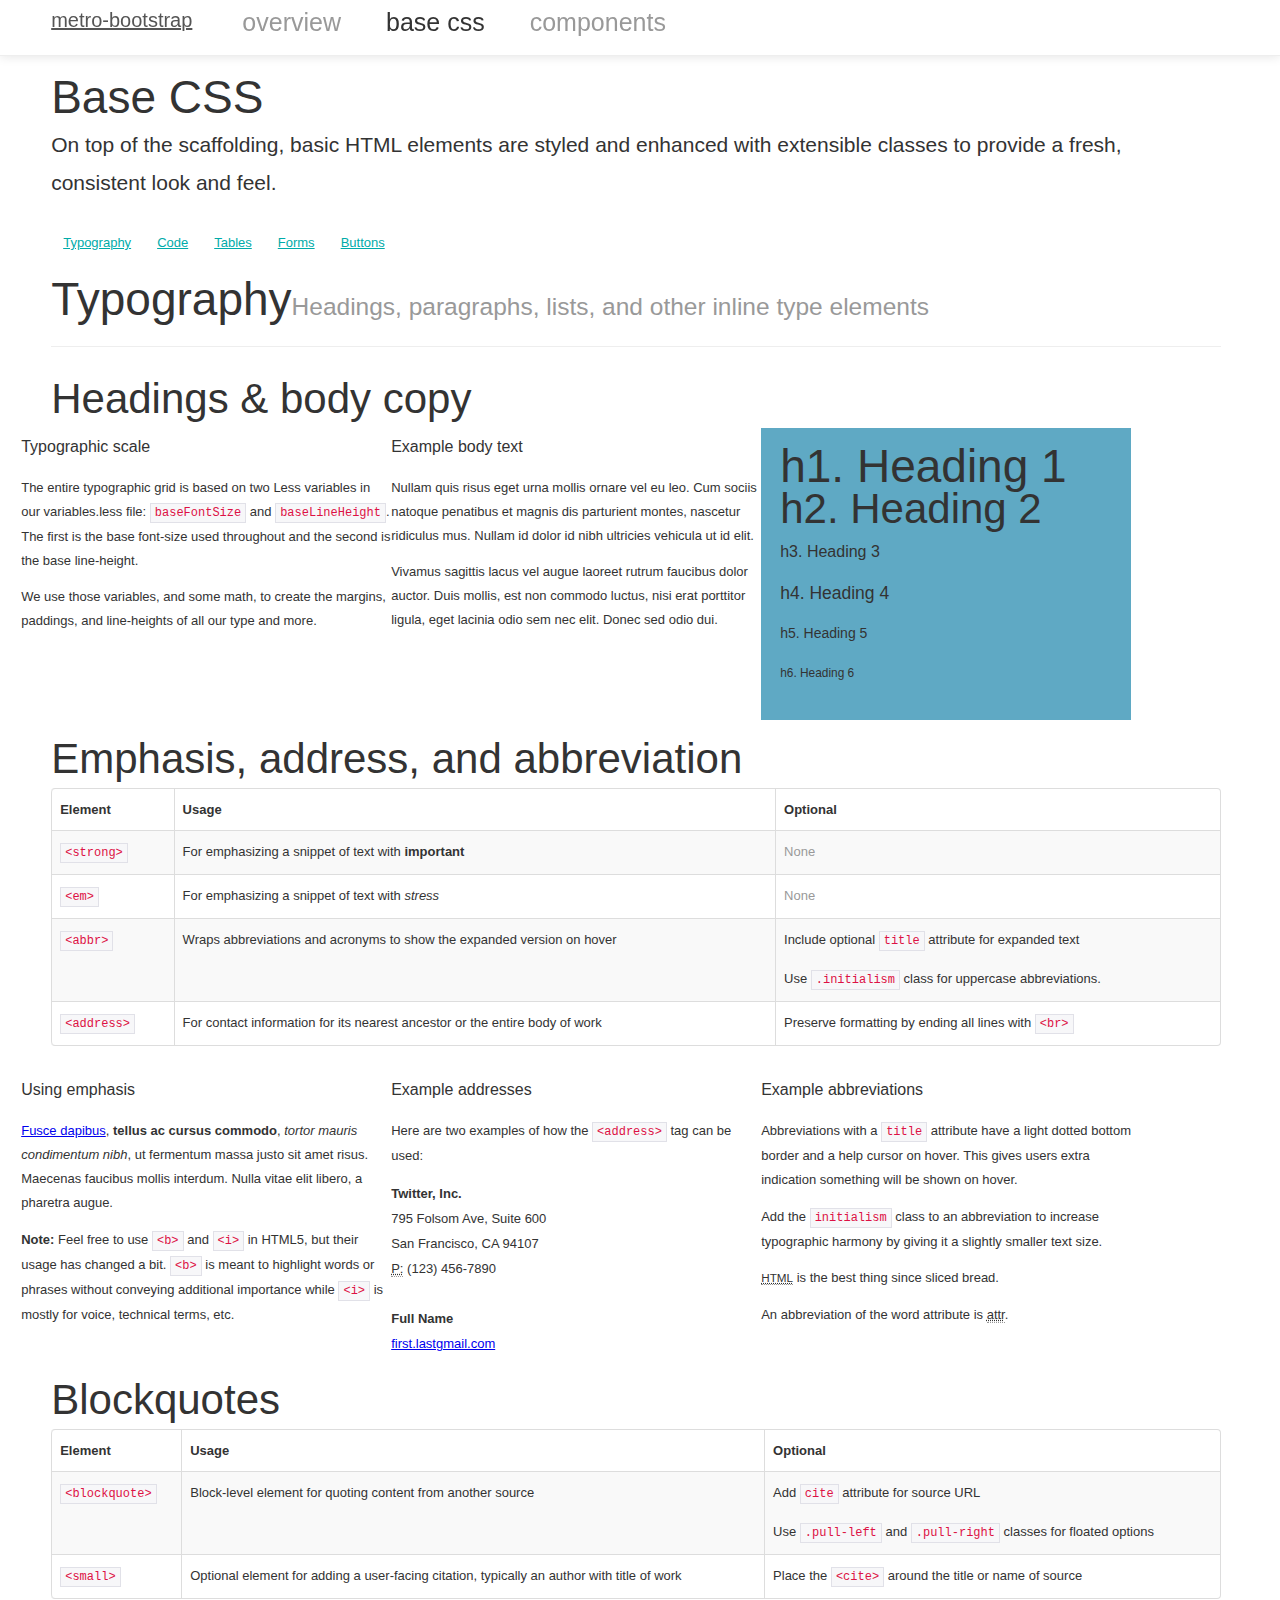
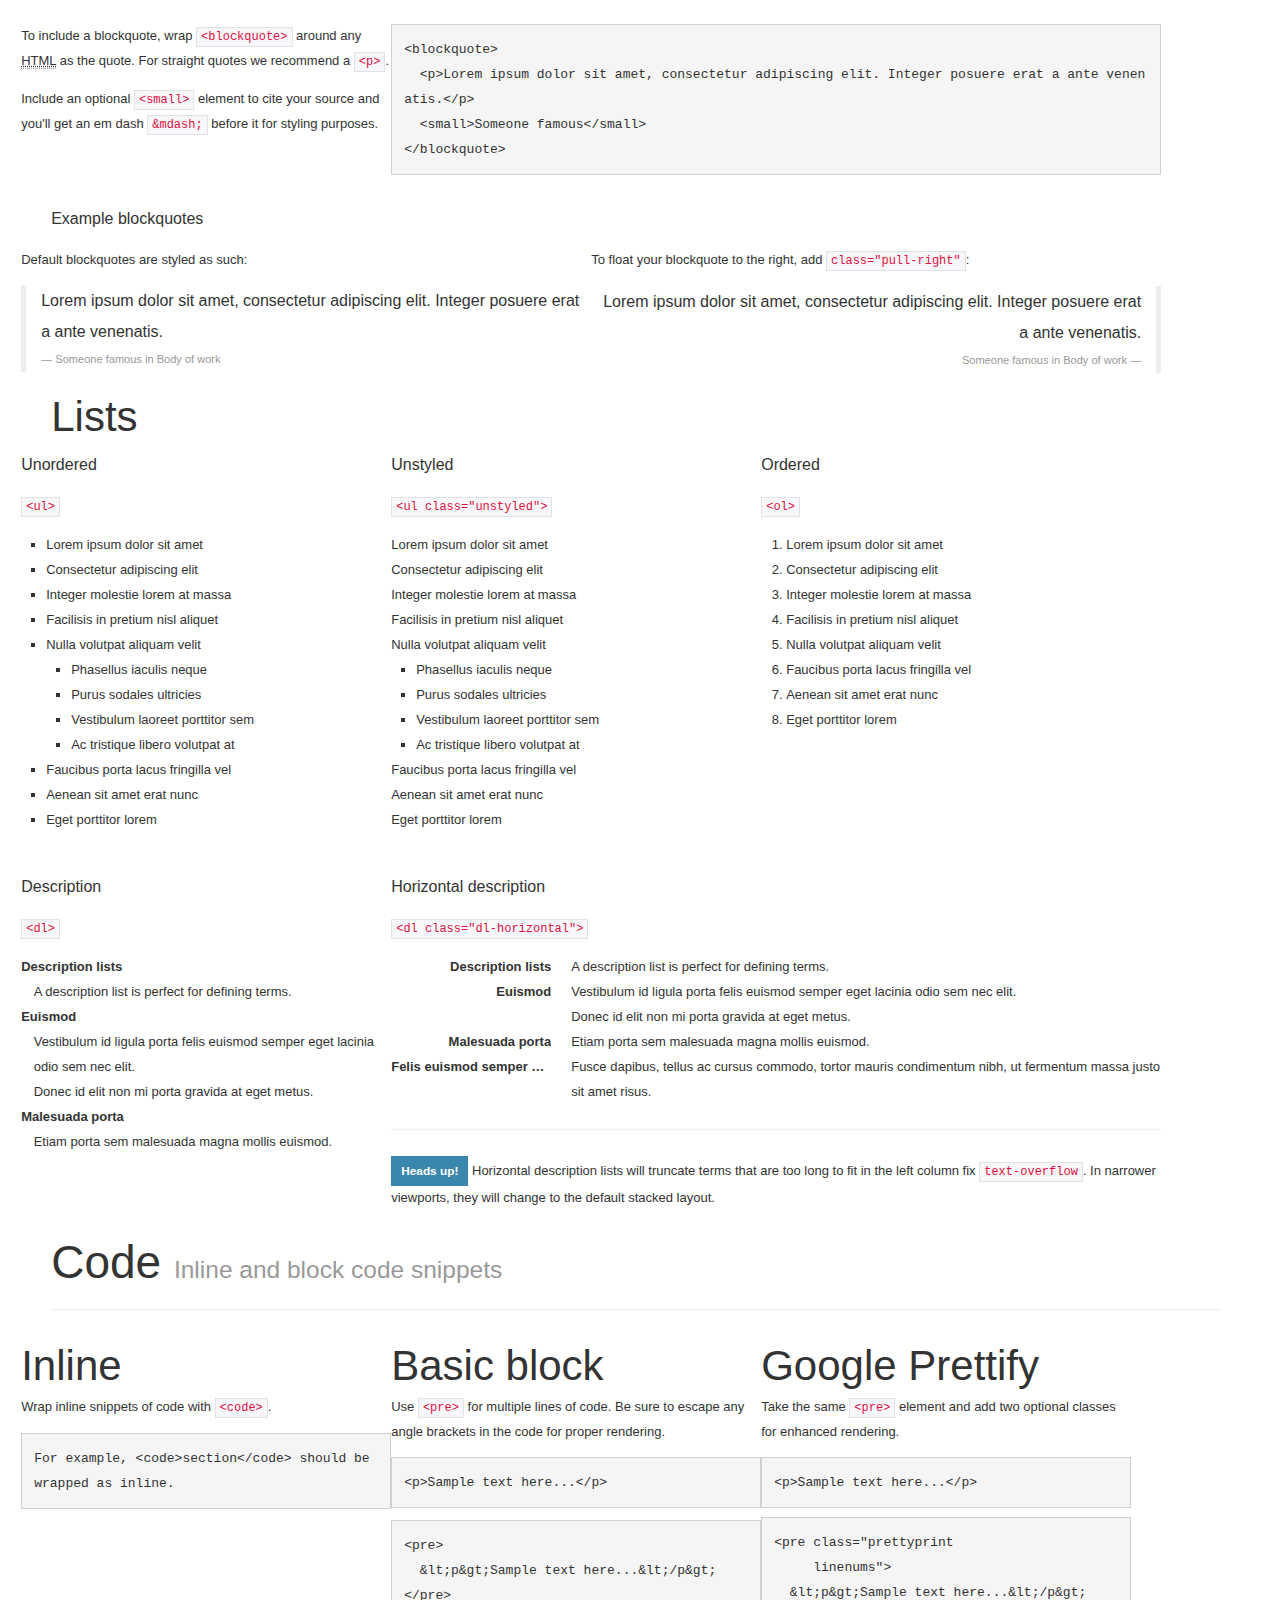
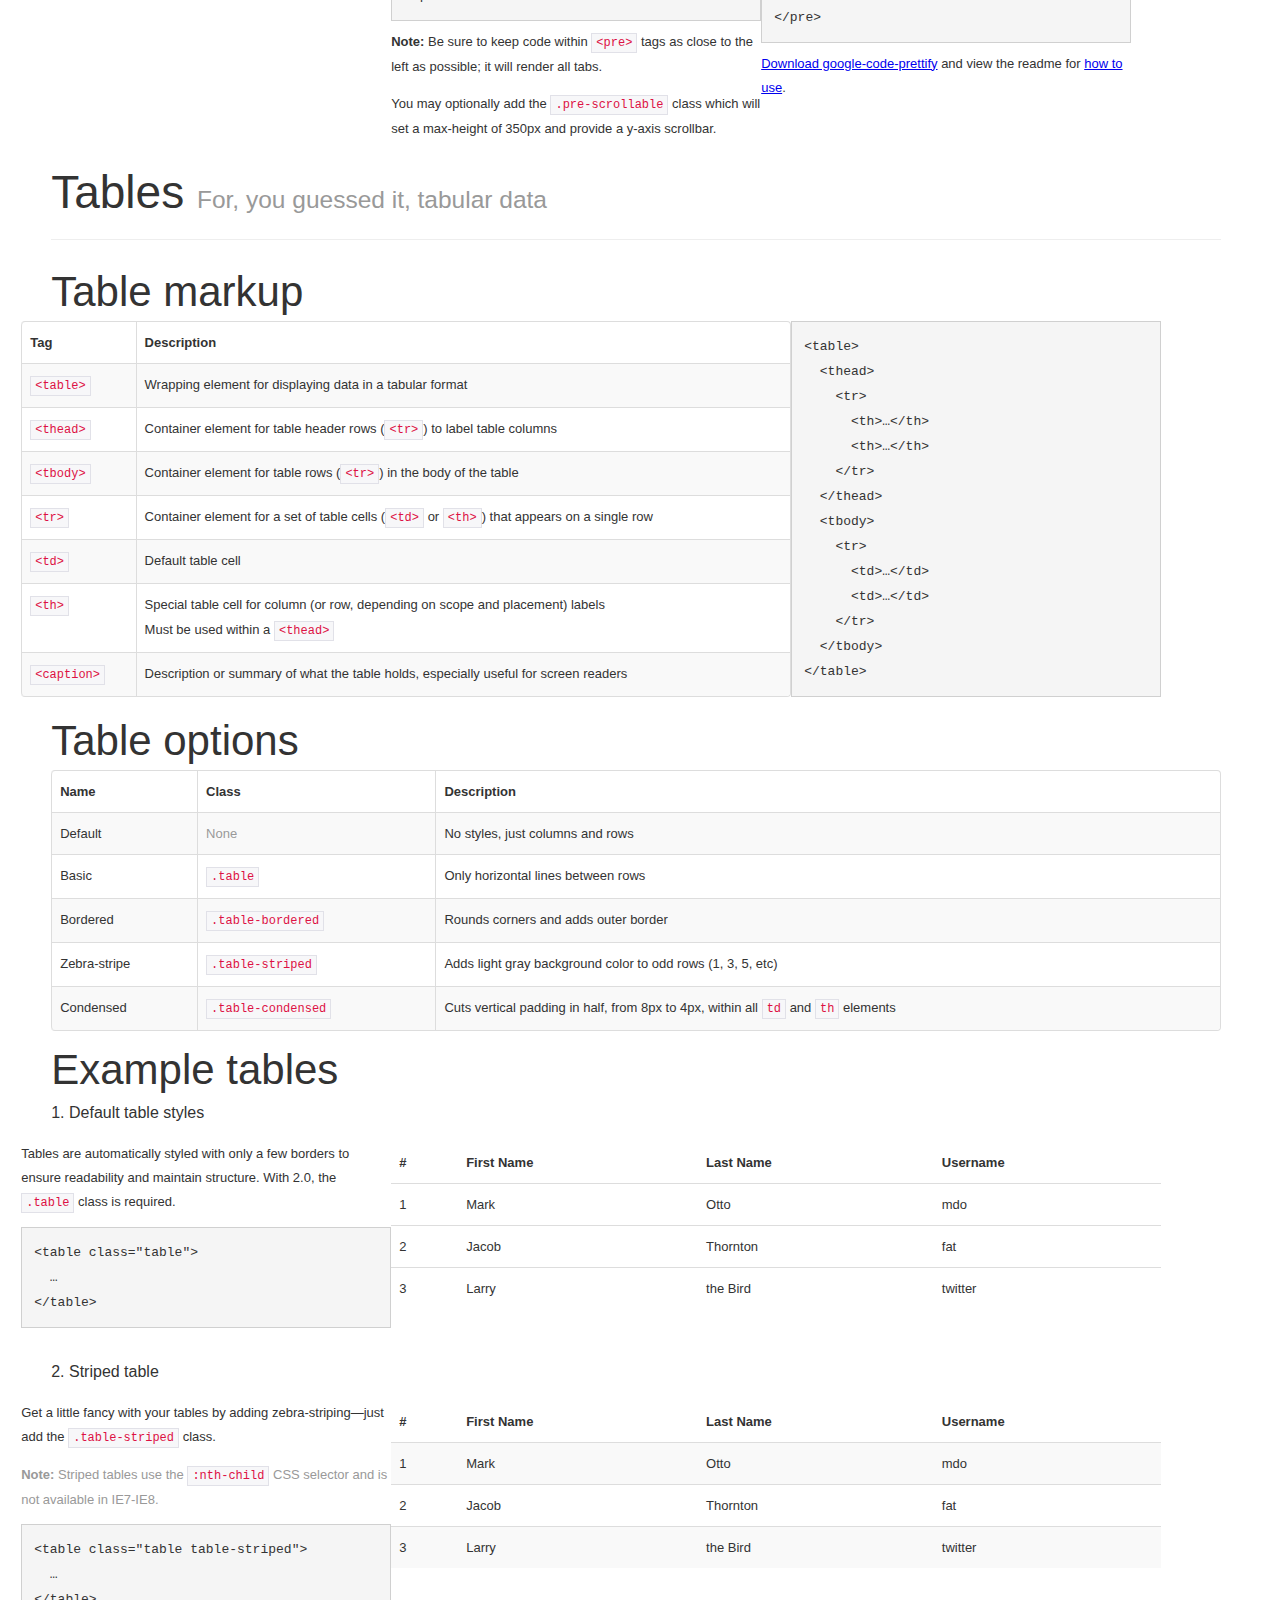
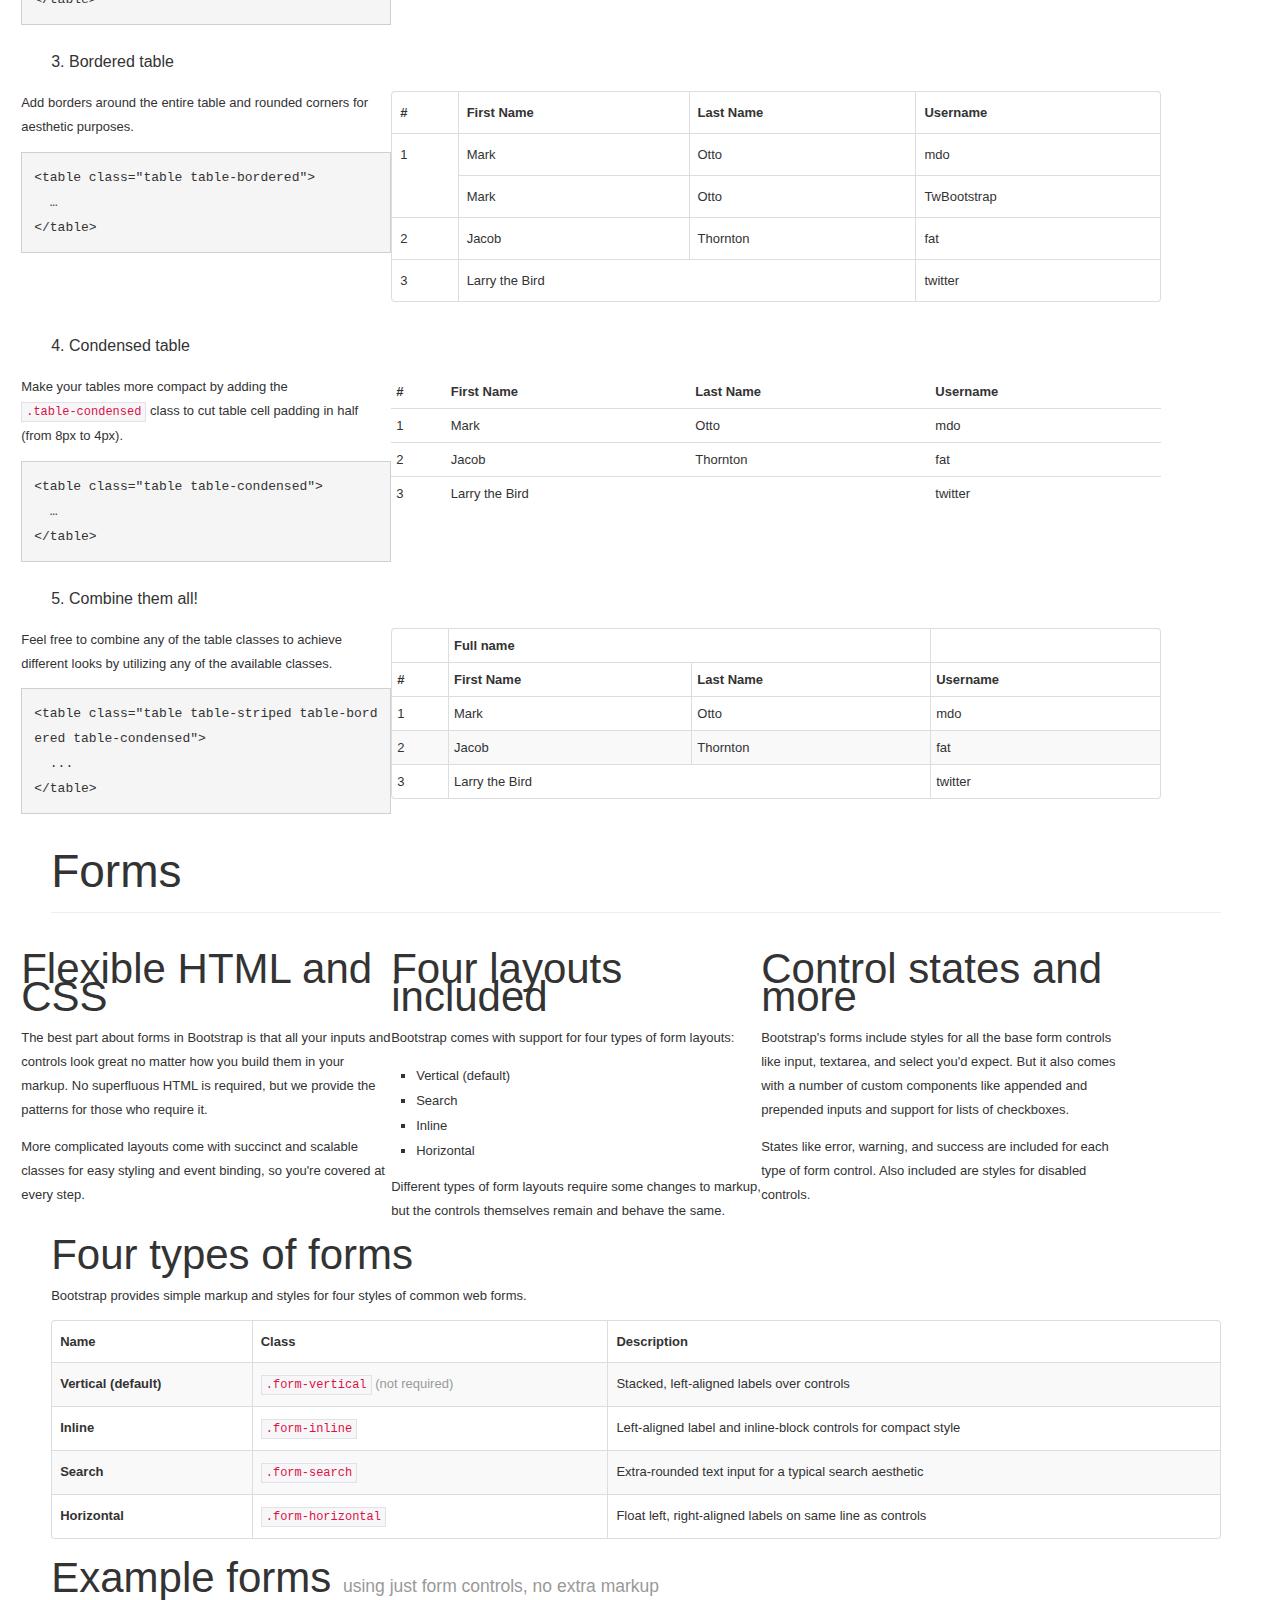
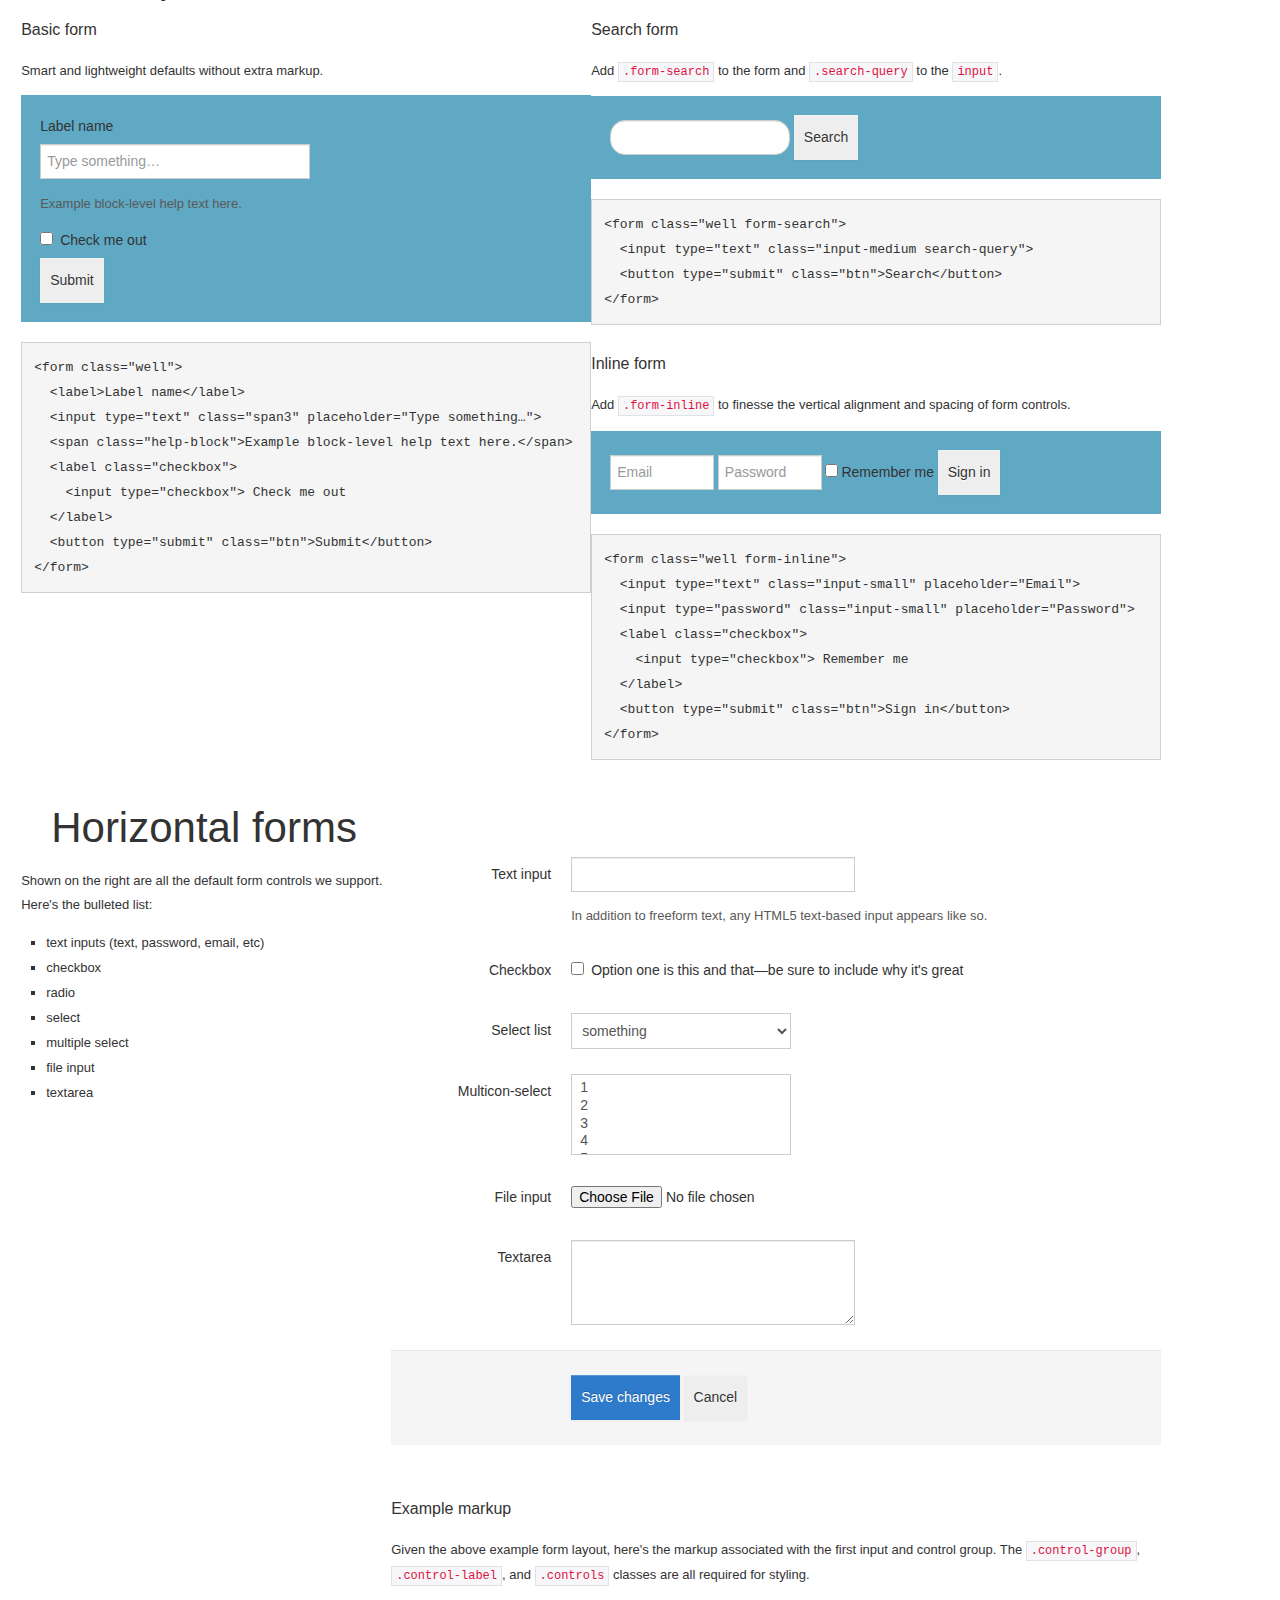
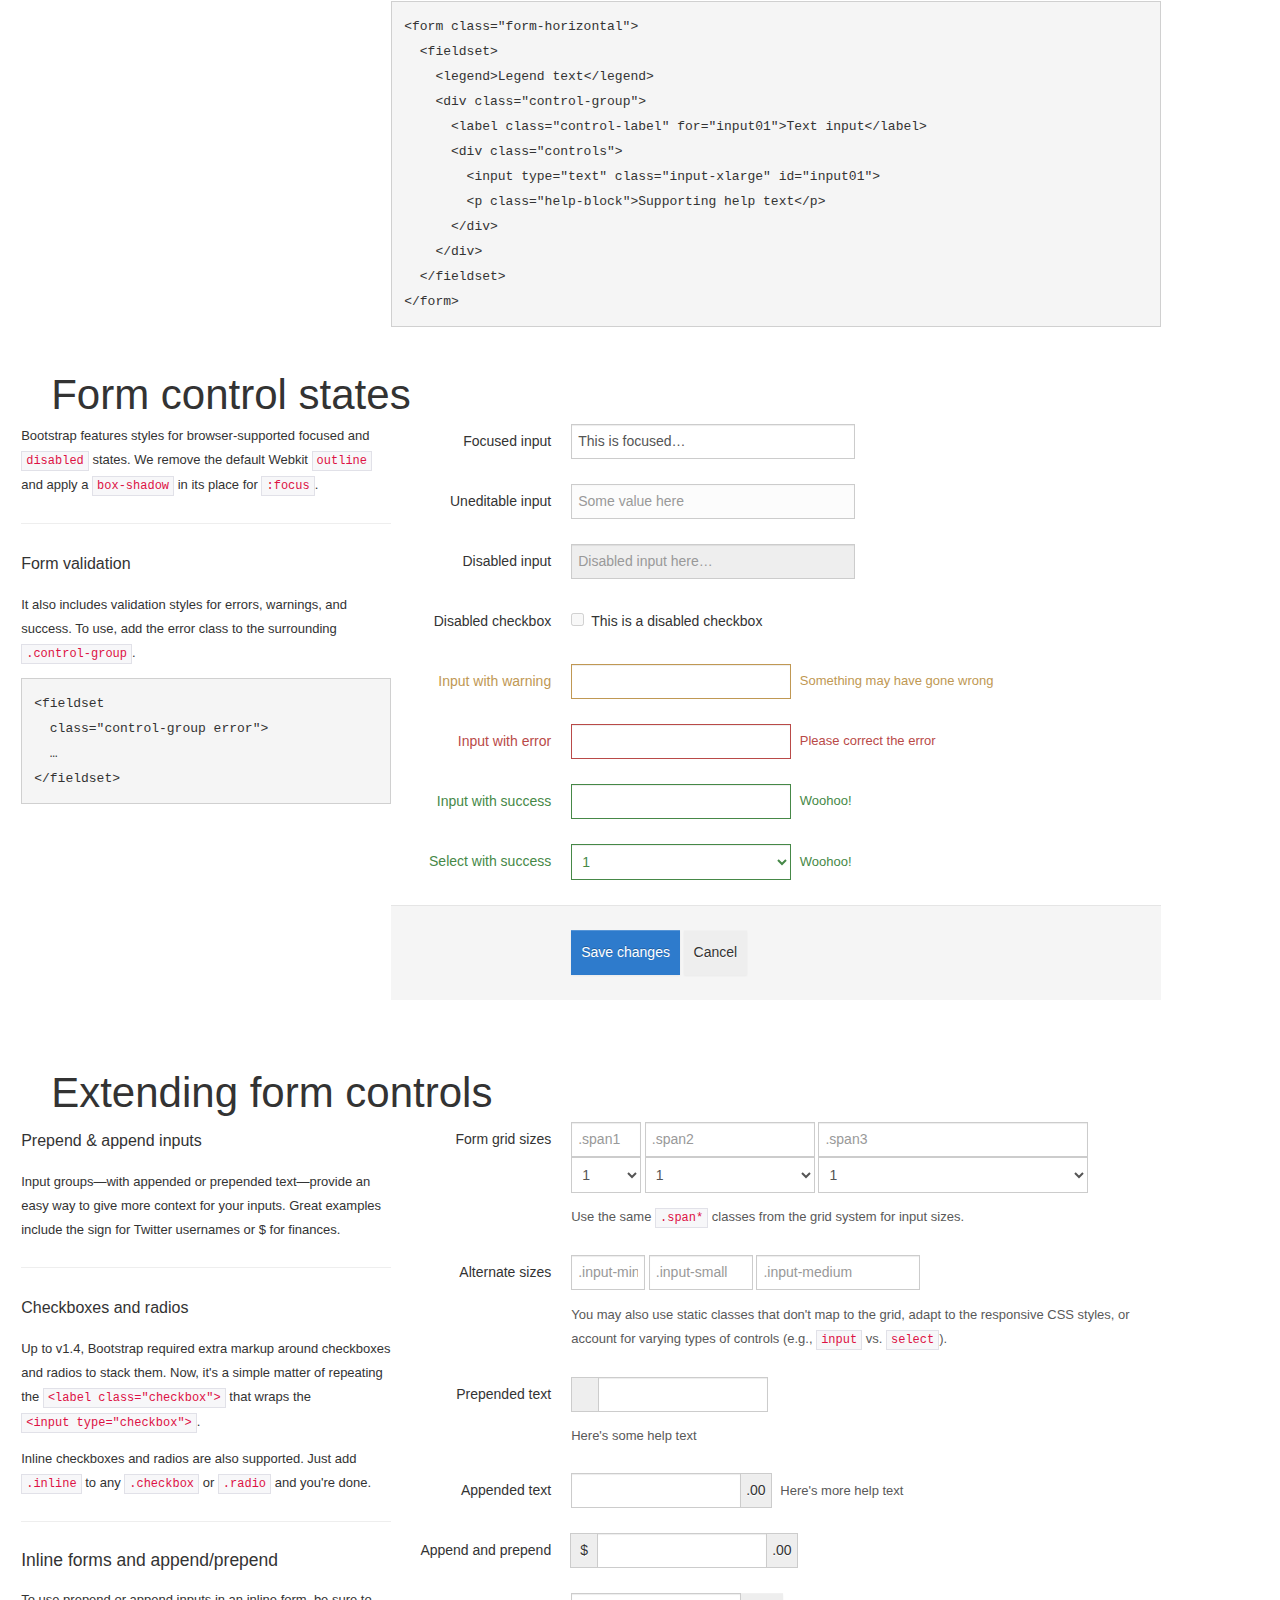
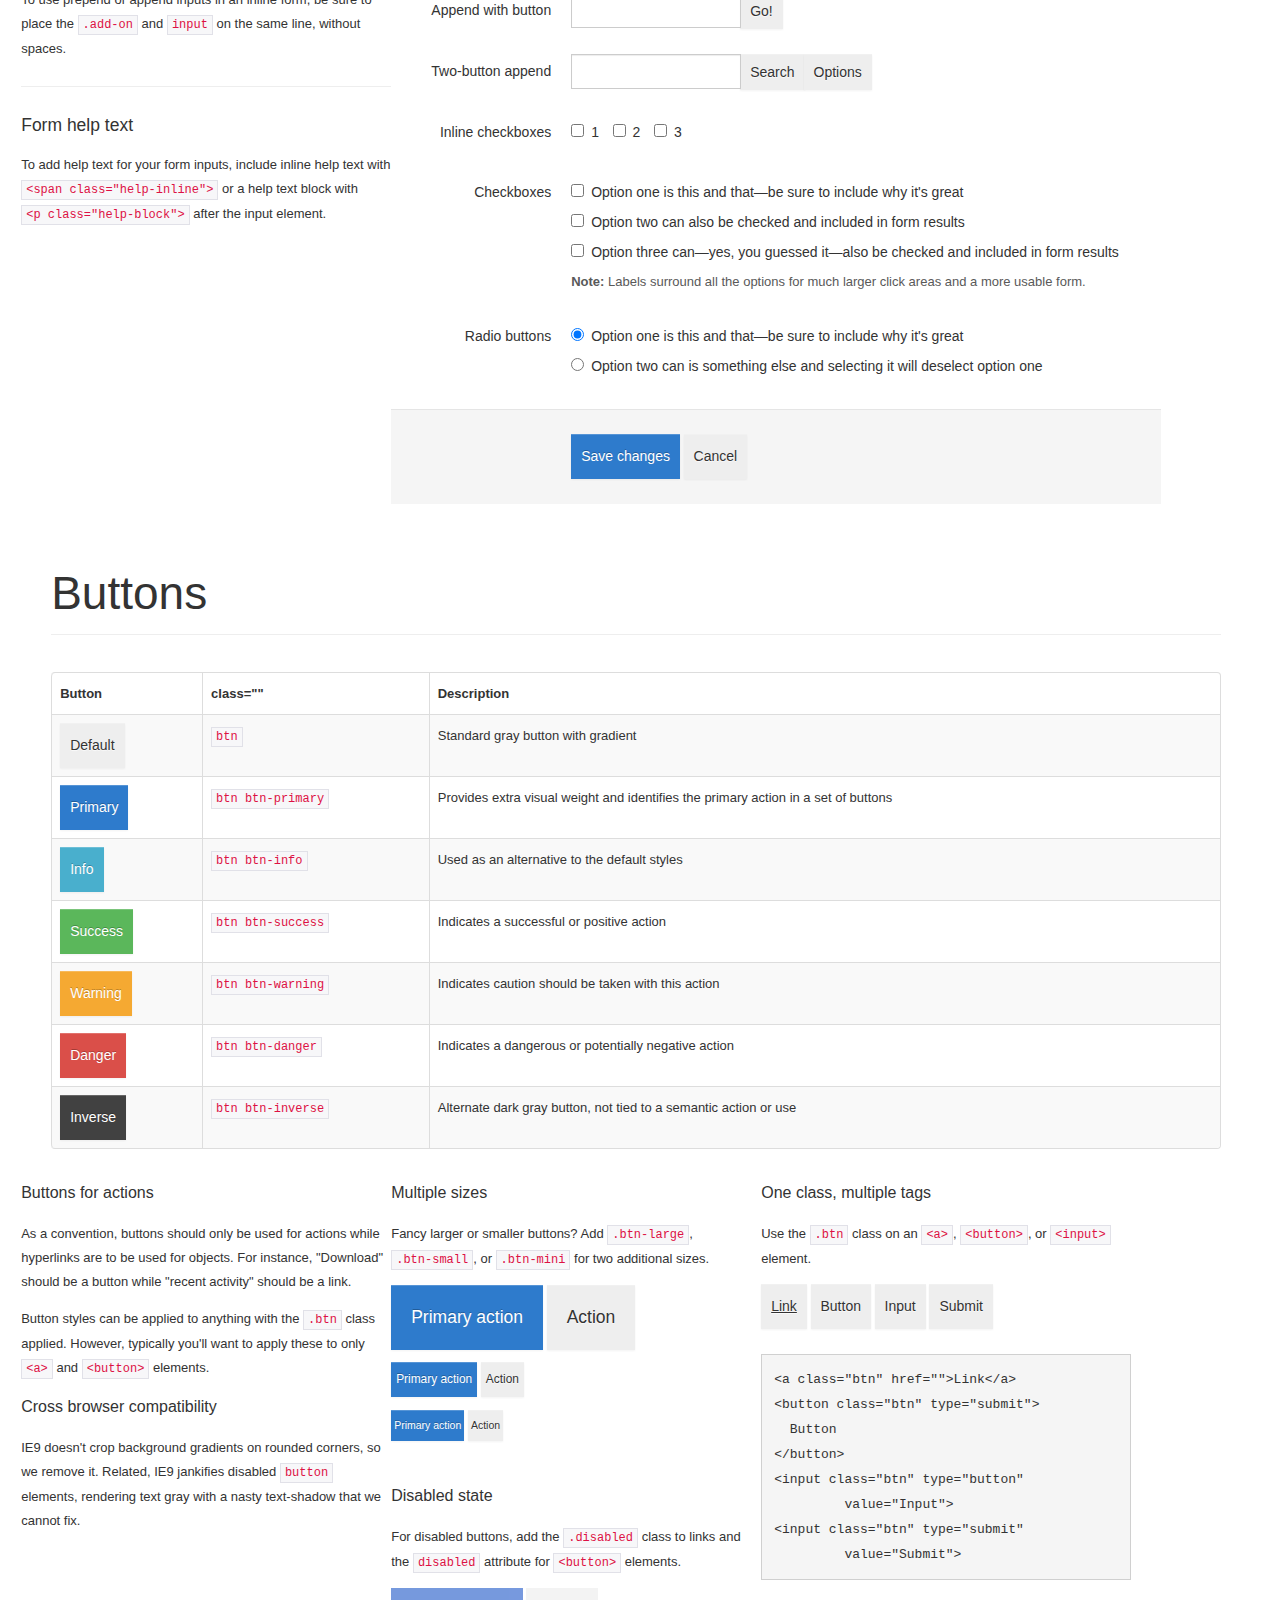
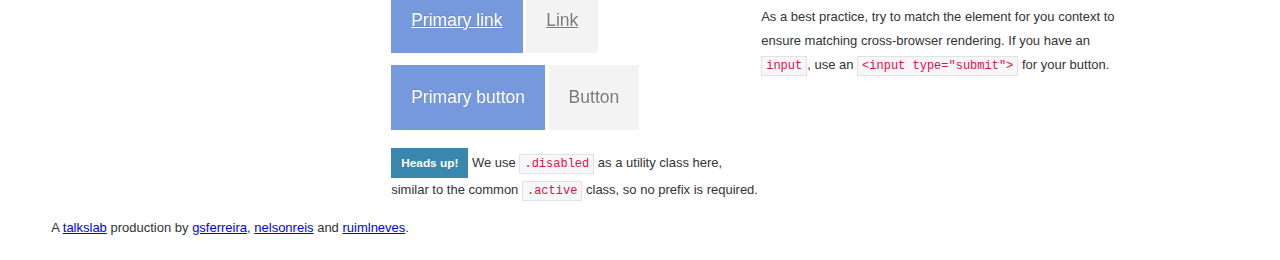
<file: basecss.html>
<!DOCTYPE html>
<!-- saved from url=(0023)http://localhost:49558/ -->
<html lang="en"><head><meta http-equiv="Content-Type" content="text/html; charset=UTF-8">
    <meta charset="utf-8">
    <title>metro-bootstrap: Twitter Bootstrap with Metro style</title>
    <meta name="viewport" content="width=device-width, initial-scale=1.0">
    <meta name="description" content="">
    <meta name="author" content="">
    <!-- Le styles -->
    <link rel="stylesheet" type="text/css" href="css/metro-bootstrap.css">


    <style>
        body
        {
            padding-top: 70px; /* 60px to make the container go all the way to the bottom of the topbar */
        }
    </style>
    <!-- Le HTML5 shim, for IE6-8 support of HTML5 elements -->
    <!--[if lt IE 9]>
      <script src="http://html5shim.googlecode.com/svn/trunk/html5.js"></script>
    <![endif]-->

<body data-spy="scroll" data-target=".subnav" data-offset="50" screen_capture_injected="true">
    <!-- Navbar
    ================================================== -->
    <div class="navbar navbar-fixed-top">
        <div class="navbar-inner">
            <div class="container">
                <a class="btn btn-navbar" data-toggle="collapse" data-target=".nav-collapse"><span class="icon-bar"></span><span class="icon-bar"></span><span class="icon-bar"></span>
                </a><a class="brand" href="index.html">metro-bootstrap</a>
                <div class="nav-collapse collapse">
                    <ul class="nav">
                        <li >
                        
                        <a href="index.html">Overview</a> </li>
                        <li class="active"><a href="basecss.html">Base CSS</a> </li>
                        <li class=""><a href="components.html">Components</a> </li>
                        
                    </ul>
                </div>
            </div>
        </div>
    </div>
   <div class="container">
        <!-- Masthead
================================================== -->
       <header class="jumbotron subhead" id="overview">
  <h1>Base CSS</h1>
  <p class="lead">On top of the scaffolding, basic HTML elements are styled and enhanced with extensible classes to provide a fresh, consistent look and feel.</p>
  <div class="subnav">
    <ul class="nav nav-pills">
      <li><a href="#typography">Typography</a></li>
      <li><a href="#code">Code</a></li>
      <li><a href="#tables">Tables</a></li>
      <li><a href="#forms">Forms</a></li>
      <li><a href="#buttons">Buttons</a></li>
    </ul>
  </div>
</header>


<!-- Typography
================================================== -->
<section id="typography">
  <div class="page-header">
    <h1>Typography<small>Headings, paragraphs, lists, and other inline type elements</small></h1>
  </div>

  <h2>Headings &amp; body copy</h2>

  <!-- Headings & Paragraph Copy -->
  <div class="row">
    <div class="span4">
      <h3>Typographic scale</h3>
      <p>The entire typographic grid is based on two Less variables in our variables.less file: <code>baseFontSize</code> and <code>baseLineHeight</code>. The first is the base font-size used throughout and the second is the base line-height.</p>
      <p>We use those variables, and some math, to create the margins, paddings, and line-heights of all our type and more.</p>
    </div>
    <div class="span4">
      <h3>Example body text</h3>
      <p>Nullam quis risus eget urna mollis ornare vel eu leo. Cum sociis natoque penatibus et magnis dis parturient montes, nascetur ridiculus mus. Nullam id dolor id nibh ultricies vehicula ut id elit.</p>
      <p>Vivamus sagittis lacus vel augue laoreet rutrum faucibus dolor auctor. Duis mollis, est non commodo luctus, nisi erat porttitor ligula, eget lacinia odio sem nec elit. Donec sed odio dui.</p>
    </div>
    <div class="span4">
      <div class="well">
        <h1>h1. Heading 1</h1>
        <h2>h2. Heading 2</h2>
        <h3>h3. Heading 3</h3>
        <h4>h4. Heading 4</h4>
        <h5>h5. Heading 5</h5>
        <h6>h6. Heading 6</h6>
      </div>
    </div>
  </div>

  <!-- Misc Elements -->
  <h2>Emphasis, address, and abbreviation</h2>
  <table class="table table-bordered table-striped">
    <thead>
      <tr>
        <th>Element</th>
        <th>Usage</th>
        <th>Optional</th>
      </tr>
    </thead>
    <tbody>
      <tr>
        <td>
          <code>&lt;strong&gt;</code>
        </td>
        <td>
          For emphasizing a snippet of text with <strong>important</strong>
        </td>
        <td>
          <span class="muted">None</span>
        </td>
      </tr>
      <tr>
        <td>
          <code>&lt;em&gt;</code>
        </td>
        <td>
          For emphasizing a snippet of text with <em>stress</em>
        </td>
        <td>
          <span class="muted">None</span>
        </td>
      </tr>
      <tr>
        <td>
          <code>&lt;abbr&gt;</code>
        </td>
        <td>
          Wraps abbreviations and acronyms to show the expanded version on hover
        </td>
        <td>
          <p>Include optional <code>title</code> attribute for expanded text</p>
          Use <code>.initialism</code> class for uppercase abbreviations.
        </td>
      </tr>
      <tr>
        <td>
          <code>&lt;address&gt;</code>
        </td>
        <td>
          For contact information for its nearest ancestor or the entire body of work
        </td>
        <td>
          Preserve formatting by ending all lines with <code>&lt;br&gt;</code>
        </td>
      </tr>
    </tbody>
  </table>

  <div class="row">
    <div class="span4">
      <h3>Using emphasis</h3>
      <p><a href="#">Fusce dapibus</a>, <strong>tellus ac cursus commodo</strong>, <em>tortor mauris condimentum nibh</em>, ut fermentum massa justo sit amet risus. Maecenas faucibus mollis interdum. Nulla vitae elit libero, a pharetra augue.</p>
      <p><strong>Note:</strong> Feel free to use <code>&lt;b&gt;</code> and <code>&lt;i&gt;</code> in HTML5, but their usage has changed a bit. <code>&lt;b&gt;</code> is meant to highlight words or phrases without conveying additional importance while <code>&lt;i&gt;</code> is mostly for voice, technical terms, etc.</p>
    </div>
    <div class="span4">
      <h3>Example addresses</h3>
      <p>Here are two examples of how the <code>&lt;address&gt;</code> tag can be used:</p>
      <address>
        <strong>Twitter, Inc.</strong><br>
        795 Folsom Ave, Suite 600<br>
        San Francisco, CA 94107<br>
        <abbr title="Phone">P:</abbr> (123) 456-7890
      </address>
      <address>
        <strong>Full Name</strong><br>
        <a href="mailto:#">first.lastgmail.com</a>
      </address>
    </div>
    <div class="span4">
      <h3>Example abbreviations</h3>
      <p>Abbreviations with a <code>title</code> attribute have a light dotted bottom border and a help cursor on hover. This gives users extra indication something will be shown on hover.</p>
      <p>Add the <code>initialism</code> class to an abbreviation to increase typographic harmony by giving it a slightly smaller text size.</p>
      <p><abbr title="HyperText Markup Language" class="initialism">HTML</abbr> is the best thing since sliced bread.</p>
      <p>An abbreviation of the word attribute is <abbr title="attribute">attr</abbr>.</p>
    </div>
  </div>


  <!-- Blockquotes -->
  <h2>Blockquotes</h2>
  <table class="table table-bordered table-striped">
    <thead>
      <tr>
        <th>Element</th>
        <th>Usage</th>
        <th>Optional</th>
      </tr>
    </thead>
    <tbody>
      <tr>
        <td>
          <code>&lt;blockquote&gt;</code>
        </td>
        <td>
          Block-level element for quoting content from another source
        </td>
        <td>
          <p>Add <code>cite</code> attribute for source URL</p>
          Use <code>.pull-left</code> and <code>.pull-right</code> classes for floated options
        </td>
      </tr>
      <tr>
        <td>
          <code>&lt;small&gt;</code>
        </td>
        <td>
          Optional element for adding a user-facing citation, typically an author with title of work
        </td>
        <td>
          Place the <code>&lt;cite&gt;</code> around the title or name of source
        </td>
      </tr>
    </tbody>
  </table>
  <div class="row">
    <div class="span4">
      <p>To include a blockquote, wrap <code>&lt;blockquote&gt;</code> around any <abbr title="HyperText Markup Language">HTML</abbr> as the quote. For straight quotes we recommend a <code>&lt;p&gt;</code>.</p>
      <p>Include an optional <code>&lt;small&gt;</code> element to cite your source and you'll get an em dash <code>&amp;mdash;</code> before it for styling purposes.</p>
    </div>
    <div class="span8">
<pre class="prettyprint linenums">
&lt;blockquote&gt;
  &lt;p&gt;Lorem ipsum dolor sit amet, consectetur adipiscing elit. Integer posuere erat a ante venenatis.&lt;/p&gt;
  &lt;small&gt;Someone famous&lt;/small&gt;
&lt;/blockquote&gt;
</pre>
    </div>
  </div><!--/row-->

  <h3>Example blockquotes</h3>
  <div class="row">
    <div class="span6">
      <p>Default blockquotes are styled as such:</p>
      <blockquote>
        <p>Lorem ipsum dolor sit amet, consectetur adipiscing elit. Integer posuere erat a ante venenatis.</p>
        <small>Someone famous in <cite title="">Body of work</cite></small>
      </blockquote>
    </div>
    <div class="span6">
      <p>To float your blockquote to the right, add <code>class="pull-right"</code>:</p>
      <blockquote class="pull-right">
        <p>Lorem ipsum dolor sit amet, consectetur adipiscing elit. Integer posuere erat a ante venenatis.</p>
        <small>Someone famous in <cite title="">Body of work</cite></small>
      </blockquote>
    </div>
  </div>


  <!-- Lists -->
  <h2>Lists</h2>
  <div class="row">
    <div class="span4">
      <h3>Unordered</h3>
      <p><code>&lt;ul&gt;</code></p>
      <ul>
        <li>Lorem ipsum dolor sit amet</li>
        <li>Consectetur adipiscing elit</li>
        <li>Integer molestie lorem at massa</li>
        <li>Facilisis in pretium nisl aliquet</li>
        <li>Nulla volutpat aliquam velit
          <ul>
            <li>Phasellus iaculis neque</li>
            <li>Purus sodales ultricies</li>
            <li>Vestibulum laoreet porttitor sem</li>
            <li>Ac tristique libero volutpat at</li>
          </ul>
        </li>
        <li>Faucibus porta lacus fringilla vel</li>
        <li>Aenean sit amet erat nunc</li>
        <li>Eget porttitor lorem</li>
      </ul>
    </div>
    <div class="span4">
      <h3>Unstyled</h3>
      <p><code>&lt;ul class="unstyled"&gt;</code></p>
      <ul class="unstyled">
        <li>Lorem ipsum dolor sit amet</li>
        <li>Consectetur adipiscing elit</li>
        <li>Integer molestie lorem at massa</li>
        <li>Facilisis in pretium nisl aliquet</li>
        <li>Nulla volutpat aliquam velit
          <ul>
            <li>Phasellus iaculis neque</li>
            <li>Purus sodales ultricies</li>
            <li>Vestibulum laoreet porttitor sem</li>
            <li>Ac tristique libero volutpat at</li>
          </ul>
        </li>
        <li>Faucibus porta lacus fringilla vel</li>
        <li>Aenean sit amet erat nunc</li>
        <li>Eget porttitor lorem</li>
      </ul>
    </div>
    <div class="span4">
      <h3>Ordered</h3>
      <p><code>&lt;ol&gt;</code></p>
      <ol>
        <li>Lorem ipsum dolor sit amet</li>
        <li>Consectetur adipiscing elit</li>
        <li>Integer molestie lorem at massa</li>
        <li>Facilisis in pretium nisl aliquet</li>
        <li>Nulla volutpat aliquam velit</li>
        <li>Faucibus porta lacus fringilla vel</li>
        <li>Aenean sit amet erat nunc</li>
        <li>Eget porttitor lorem</li>
      </ol>
    </div>
  </div><!-- /row -->
  <br>
  <div class="row">
    <div class="span4">
      <h3>Description</h3>
      <p><code>&lt;dl&gt;</code></p>
      <dl>
        <dt>Description lists</dt>
        <dd>A description list is perfect for defining terms.</dd>
        <dt>Euismod</dt>
        <dd>Vestibulum id ligula porta felis euismod semper eget lacinia odio sem nec elit.</dd>
        <dd>Donec id elit non mi porta gravida at eget metus.</dd>
        <dt>Malesuada porta</dt>
        <dd>Etiam porta sem malesuada magna mollis euismod.</dd>
      </dl>
    </div>
    <div class="span8">
      <h3>Horizontal description</h3>
      <p><code>&lt;dl class="dl-horizontal"&gt;</code></p>
      <dl class="dl-horizontal">
        <dt>Description lists</dt>
        <dd>A description list is perfect for defining terms.</dd>
        <dt>Euismod</dt>
        <dd>Vestibulum id ligula porta felis euismod semper eget lacinia odio sem nec elit.</dd>
        <dd>Donec id elit non mi porta gravida at eget metus.</dd>
        <dt>Malesuada porta</dt>
        <dd>Etiam porta sem malesuada magna mollis euismod.</dd>
        <dt>Felis euismod semper eget lacinia</dt>
        <dd>Fusce dapibus, tellus ac cursus commodo, tortor mauris condimentum nibh, ut fermentum massa justo sit amet risus.</dd>
      </dl>
      <hr>
      <p>
        <span class="label label-info">Heads up!</span>
        Horizontal description lists will truncate terms that are too long to fit in the left column fix <code>text-overflow</code>. In narrower viewports, they will change to the default stacked layout.
      </p>
    </div>
  </div><!-- /row -->
</section>



<!-- Code
================================================== -->
<section id="code">
  <div class="page-header">
    <h1>Code <small>Inline and block code snippets</small></h1>
  </div>
  <div class="row">
    <div class="span4">
      <h2>Inline</h2>
      <p>Wrap inline snippets of code with <code>&lt;code&gt;</code>.</p>
<pre class="prettyprint linenums">
For example, &lt;code&gt;section&lt;/code&gt; should be wrapped as inline.
</pre>
    </div><!--/span-->
    <div class="span4">
      <h2>Basic block</h2>
      <p>Use <code>&lt;pre&gt;</code> for multiple lines of code. Be sure to escape any angle brackets in the code for proper rendering.</p>
<pre>
&lt;p&gt;Sample text here...&lt;/p&gt;
</pre>
<pre class="prettyprint linenums" style="margin-bottom: 9px;">
&lt;pre&gt;
  &amp;lt;p&amp;gt;Sample text here...&amp;lt;/p&amp;gt;
&lt;/pre&gt;
</pre>
      <p><strong>Note:</strong> Be sure to keep code within <code>&lt;pre&gt;</code> tags as close to the left as possible; it will render all tabs.</p>
      <p>You may optionally add the <code>.pre-scrollable</code> class which will set a max-height of 350px and provide a y-axis scrollbar.</p>
    </div><!--/span-->
    <div class="span4">
      <h2>Google Prettify</h2>
      <p>Take the same <code>&lt;pre&gt;</code> element and add two optional classes for enhanced rendering.</p>
<pre class="prettyprint linenums" style="margin-bottom: 9px;">
&lt;p&gt;Sample text here...&lt;/p&gt;
</pre>
<pre class="prettyprint linenums" style="margin-bottom: 9px;">
&lt;pre class="prettyprint
     linenums"&gt;
  &amp;lt;p&amp;gt;Sample text here...&amp;lt;/p&amp;gt;
&lt;/pre&gt;
</pre>
      <p><a href="http://code.google.com/p/google-code-prettify/">Download google-code-prettify</a> and view the readme for <a href="http://google-code-prettify.googlecode.com/svn/trunk/README.html">how to use</a>.</p>
    </div><!--/span-->
  </div><!--/row-->
</section>



<!-- Tables
================================================== -->
<section id="tables">
  <div class="page-header">
    <h1>Tables <small>For, you guessed it, tabular data</small></h1>
  </div>

  <h2>Table markup</h2>
  <div class="row">
    <div class="span8">
      <table class="table table-bordered table-striped">
        <colgroup>
          <col class="span1">
          <col class="span7">
        </colgroup>
        <thead>
          <tr>
            <th>Tag</th>
            <th>Description</th>
          </tr>
        </thead>
        <tbody>
          <tr>
            <td>
              <code>&lt;table&gt;</code>
            </td>
            <td>
              Wrapping element for displaying data in a tabular format
            </td>
          </tr>
          <tr>
            <td>
              <code>&lt;thead&gt;</code>
            </td>
            <td>
              Container element for table header rows (<code>&lt;tr&gt;</code>) to label table columns
            </td>
          </tr>
          <tr>
            <td>
              <code>&lt;tbody&gt;</code>
            </td>
            <td>
              Container element for table rows (<code>&lt;tr&gt;</code>) in the body of the table
            </td>
          </tr>
          <tr>
            <td>
              <code>&lt;tr&gt;</code>
            </td>
            <td>
              Container element for a set of table cells (<code>&lt;td&gt;</code> or <code>&lt;th&gt;</code>) that appears on a single row
            </td>
          </tr>
          <tr>
            <td>
              <code>&lt;td&gt;</code>
            </td>
            <td>
              Default table cell
            </td>
          </tr>
          <tr>
            <td>
              <code>&lt;th&gt;</code>
            </td>
            <td>
              Special table cell for column (or row, depending on scope and placement) labels<br>
              Must be used within a <code>&lt;thead&gt;</code>
            </td>
          </tr>
          <tr>
            <td>
              <code>&lt;caption&gt;</code>
            </td>
            <td>
              Description or summary of what the table holds, especially useful for screen readers
            </td>
          </tr>
        </tbody>
      </table>
    </div>
    <div class="span4">
<pre class="prettyprint linenums">
&lt;table&gt;
  &lt;thead&gt;
    &lt;tr&gt;
      &lt;th&gt;…&lt;/th&gt;
      &lt;th&gt;…&lt;/th&gt;
    &lt;/tr&gt;
  &lt;/thead&gt;
  &lt;tbody&gt;
    &lt;tr&gt;
      &lt;td&gt;…&lt;/td&gt;
      &lt;td&gt;…&lt;/td&gt;
    &lt;/tr&gt;
  &lt;/tbody&gt;
&lt;/table&gt;
</pre>
    </div>
  </div>

  <h2>Table options</h2>
  <table class="table table-bordered table-striped">
  <thead>
      <tr>
        <th>Name</th>
        <th>Class</th>
        <th>Description</th>
      </tr>
    </thead>
    <tbody>
      <tr>
        <td>Default</td>
        <td class="muted">None</td>
        <td>No styles, just columns and rows</td>
      </tr>
      <tr>
        <td>Basic</td>
        <td>
          <code>.table</code>
        </td>
        <td>Only horizontal lines between rows</td>
      </tr>
      <tr>
        <td>Bordered</td>
        <td>
          <code>.table-bordered</code>
        </td>
        <td>Rounds corners and adds outer border</td>
      </tr>
      <tr>
        <td>Zebra-stripe</td>
        <td>
          <code>.table-striped</code>
        </td>
        <td>Adds light gray background color to odd rows (1, 3, 5, etc)</td>
      </tr>
      <tr>
        <td>Condensed</td>
        <td>
          <code>.table-condensed</code>
        </td>
        <td>Cuts vertical padding in half, from 8px to 4px, within all <code>td</code> and <code>th</code> elements</td>
      </tr>
    </tbody>
  </table>


  <h2>Example tables</h2>

  <h3>1. Default table styles</h3>
  <div class="row">
    <div class="span4">
      <p>Tables are automatically styled with only a few borders to ensure readability and maintain structure. With 2.0, the <code>.table</code> class is required.</p>
<pre class="prettyprint linenums">
&lt;table class="table"&gt;
  …
&lt;/table&gt;</pre>
    </div>
    <div class="span8">
      <table class="table">
        <thead>
          <tr>
            <th>#</th>
            <th>First Name</th>
            <th>Last Name</th>
            <th>Username</th>
          </tr>
        </thead>
        <tbody>
          <tr>
            <td>1</td>
            <td>Mark</td>
            <td>Otto</td>
            <td>mdo</td>
          </tr>
          <tr>
            <td>2</td>
            <td>Jacob</td>
            <td>Thornton</td>
            <td>fat</td>
          </tr>
          <tr>
            <td>3</td>
            <td>Larry</td>
            <td>the Bird</td>
            <td>twitter</td>
          </tr>
        </tbody>
      </table>
    </div>
  </div>


  <h3>2. Striped table</h3>
  <div class="row">
    <div class="span4">
      <p>Get a little fancy with your tables by adding zebra-striping&mdash;just add the <code>.table-striped</code> class.</p>
      <p class="muted"><strong>Note:</strong> Striped tables use the <code>:nth-child</code> CSS selector and is not available in IE7-IE8.</p>
<pre class="prettyprint linenums" style="margin-bottom: 18px;">
&lt;table class="table table-striped"&gt;
  …
&lt;/table&gt;</pre>
    </div>
    <div class="span8">
      <table class="table table-striped">
        <thead>
          <tr>
            <th>#</th>
            <th>First Name</th>
            <th>Last Name</th>
            <th>Username</th>
          </tr>
        </thead>
        <tbody>
          <tr>
            <td>1</td>
            <td>Mark</td>
            <td>Otto</td>
            <td>mdo</td>
          </tr>
          <tr>
            <td>2</td>
            <td>Jacob</td>
            <td>Thornton</td>
            <td>fat</td>
          </tr>
          <tr>
            <td>3</td>
            <td>Larry</td>
            <td>the Bird</td>
            <td>twitter</td>
          </tr>
        </tbody>
      </table>
    </div>
  </div>


  <h3>3. Bordered table</h3>
  <div class="row">
    <div class="span4">
      <p>Add borders around the entire table and rounded corners for aesthetic purposes.</p>
<pre class="prettyprint linenums">
&lt;table class="table table-bordered"&gt;
  …
&lt;/table&gt;</pre>
    </div>
    <div class="span8">
      <table class="table table-bordered">
        <thead>
          <tr>
            <th>#</th>
            <th>First Name</th>
            <th>Last Name</th>
            <th>Username</th>
          </tr>
        </thead>
        <tbody>
          <tr>
            <td rowspan="2">1</td>
            <td>Mark</td>
            <td>Otto</td>
            <td>mdo</td>
          </tr>
          <tr>
            <td>Mark</td>
            <td>Otto</td>
            <td>TwBootstrap</td>
          </tr>
          <tr>
            <td>2</td>
            <td>Jacob</td>
            <td>Thornton</td>
            <td>fat</td>
          </tr>
          <tr>
            <td>3</td>
            <td colspan="2">Larry the Bird</td>
            <td>twitter</td>
          </tr>
        </tbody>
      </table>
    </div>
  </div>


  <h3>4. Condensed table</h3>
  <div class="row">
    <div class="span4">
      <p>Make your tables more compact by adding the <code>.table-condensed</code> class to cut table cell padding in half (from 8px to 4px).</p>
<pre class="prettyprint linenums" style="margin-bottom: 18px;">
&lt;table class="table table-condensed"&gt;
  …
&lt;/table&gt;</pre>
    </div>
    <div class="span8">
      <table class="table table-condensed">
        <thead>
          <tr>
            <th>#</th>
            <th>First Name</th>
            <th>Last Name</th>
            <th>Username</th>
          </tr>
        </thead>
        <tbody>
          <tr>
            <td>1</td>
            <td>Mark</td>
            <td>Otto</td>
            <td>mdo</td>
          </tr>
          <tr>
            <td>2</td>
            <td>Jacob</td>
            <td>Thornton</td>
            <td>fat</td>
          </tr>
          <tr>
            <td>3</td>
            <td colspan="2">Larry the Bird</td>
            <td>twitter</td>
          </tr>
        </tbody>
      </table>
    </div>
  </div>



  <h3>5. Combine them all!</h3>
  <div class="row">
    <div class="span4">
      <p>Feel free to combine any of the table classes to achieve different looks by utilizing any of the available classes.</p>
<pre class="prettyprint linenums" style="margin-bottom: 18px;">
&lt;table class="table table-striped table-bordered table-condensed"&gt;
  ...
&lt;/table&gt;</pre>
    </div>
    <div class="span8">
      <table class="table table-striped table-bordered table-condensed">
        <thead>
          <tr>
            <th></th>
            <th colspan="2">Full name</th>
            <th></th>
          </tr>
          <tr>
            <th>#</th>
            <th>First Name</th>
            <th>Last Name</th>
            <th>Username</th>
          </tr>
        </thead>
        <tbody>
          <tr>
          <tr>
            <td>1</td>
            <td>Mark</td>
            <td>Otto</td>
            <td>mdo</td>
          </tr>
          <tr>
            <td>2</td>
            <td>Jacob</td>
            <td>Thornton</td>
            <td>fat</td>
          </tr>
          <tr>
            <td>3</td>
            <td colspan="2">Larry the Bird</td>
            <td>twitter</td>
          </tr>
        </tbody>
      </table>
    </div>
  </div>
</section>



<!-- Forms
================================================== -->
<section id="forms">
  <div class="page-header">
    <h1>Forms</h1>
  </div>
  <div class="row">
    <div class="span4">
      <h2>Flexible HTML and CSS</h2>
      <p>The best part about forms in Bootstrap is that all your inputs and controls look great no matter how you build them in your markup. No superfluous HTML is required, but we provide the patterns for those who require it.</p>
      <p>More complicated layouts come with succinct and scalable classes for easy styling and event binding, so you're covered at every step.</p>
    </div>
    <div class="span4">
      <h2>Four layouts included</h2>
      <p>Bootstrap comes with support for four types of form layouts:</p>
      <ul>
        <li>Vertical (default)</li>
        <li>Search</li>
        <li>Inline</li>
        <li>Horizontal</li>
      </ul>
      <p>Different types of form layouts require some changes to markup, but the controls themselves remain and behave the same.</p>
    </div>
    <div class="span4">
      <h2>Control states and more</h2>
      <p>Bootstrap's forms include styles for all the base form controls like input, textarea, and select you'd expect. But it also comes with a number of custom components like appended and prepended inputs and support for lists of checkboxes.</p>
      <p>States like error, warning, and success are included for each type of form control. Also included are styles for disabled controls.</p>
    </div>
  </div>

  <h2>Four types of forms</h2>
  <p>Bootstrap provides simple markup and styles for four styles of common web forms.</p>
  <table class="table table-bordered table-striped">
    <thead>
      <tr>
        <th>Name</th>
        <th>Class</th>
        <th>Description</th>
      </tr>
    </thead>
    <tbody>
      <tr>
        <th>Vertical (default)</th>
        <td><code>.form-vertical</code> <span class="muted">(not required)</span></td>
        <td>Stacked, left-aligned labels over controls</td>
      </tr>
      <tr>
        <th>Inline</th>
        <td><code>.form-inline</code></td>
        <td>Left-aligned label and inline-block controls for compact style</td>
      </tr>
      <tr>
        <th>Search</th>
        <td><code>.form-search</code></td>
        <td>Extra-rounded text input for a typical search aesthetic</td>
      </tr>
      <tr>
        <th>Horizontal</th>
        <td><code>.form-horizontal</code></td>
        <td>Float left, right-aligned labels on same line as controls</td>
      </tr>
    </tbody>
  </table>


  <h2>Example forms <small>using just form controls, no extra markup</small></h2>
  <div class="row">
    <div class="span6">
      <h3>Basic form</h3>
      <p>Smart and lightweight defaults without extra markup.</p>
      <form class="well">
        <label>Label name</label>
        <input type="text" class="span3" placeholder="Type something…">
        <p class="help-block">Example block-level help text here.</p>
        <label class="checkbox">
          <input type="checkbox"> Check me out
        </label>
        <button type="submit" class="btn">Submit</button>
      </form>
<pre class="prettyprint linenums">
&lt;form class="well"&gt;
  &lt;label&gt;Label name&lt;/label&gt;
  &lt;input type="text" class="span3" placeholder="Type something…"&gt;
  &lt;span class="help-block"&gt;Example block-level help text here.&lt;/span&gt;
  &lt;label class="checkbox"&gt;
    &lt;input type="checkbox"&gt; Check me out
  &lt;/label&gt;
  &lt;button type="submit" class="btn"&gt;Submit&lt;/button&gt;
&lt;/form&gt;
</pre>
  </div>
  <div class="span6">
    <h3>Search form</h3>
    <p>Add <code>.form-search</code> to the form and <code>.search-query</code> to the <code>input</code>.</p>
    <form class="well form-search">
      <input type="text" class="input-medium search-query">
      <button type="submit" class="btn">Search</button>
    </form>
<pre class="prettyprint linenums">
&lt;form class="well form-search"&gt;
  &lt;input type="text" class="input-medium search-query"&gt;
  &lt;button type="submit" class="btn"&gt;Search&lt;/button&gt;
&lt;/form&gt;
</pre>

      <h3>Inline form</h3>
      <p>Add <code>.form-inline</code> to finesse the vertical alignment and spacing of form controls.</p>
      <form class="well form-inline">
        <input type="text" class="input-small" placeholder="Email">
        <input type="password" class="input-small" placeholder="Password">
        <label class="checkbox">
          <input type="checkbox"> Remember me
        </label>
        <button type="submit" class="btn">Sign in</button>
      </form>
<pre class="prettyprint linenums">
&lt;form class="well form-inline"&gt;
  &lt;input type="text" class="input-small" placeholder="Email"&gt;
  &lt;input type="password" class="input-small" placeholder="Password"&gt;
  &lt;label class="checkbox"&gt;
    &lt;input type="checkbox"&gt; Remember me
  &lt;/label&gt;
  &lt;button type="submit" class="btn"&gt;Sign in&lt;/button&gt;
&lt;/form&gt;
</pre>
    </div><!-- /.span -->
  </div><!-- /row -->

  <br>

  <h2>Horizontal forms</h2>
  <div class="row">
    <div class="span4">
      <p></p>
      <p>Shown on the right are all the default form controls we support. Here's the bulleted list:</p>
      <ul>
        <li>text inputs (text, password, email, etc)</li>
        <li>checkbox</li>
        <li>radio</li>
        <li>select</li>
        <li>multiple select</li>
        <li>file input</li>
        <li>textarea</li>
      </ul>
    </div><!-- /.span -->
    <div class="span8">
      <form class="form-horizontal">
        <fieldset>
          <div class="control-group">
            <label class="control-label" for="input01">Text input</label>
            <div class="controls">
              <input type="text" class="input-xlarge" id="input01">
              <p class="help-block">In addition to freeform text, any HTML5 text-based input appears like so.</p>
            </div>
          </div>
          <div class="control-group">
            <label class="control-label" for="optionsCheckbox">Checkbox</label>
            <div class="controls">
              <label class="checkbox">
                <input type="checkbox" id="optionsCheckbox" value="option1">
                Option one is this and that&mdash;be sure to include why it's great
              </label>
            </div>
          </div>
          <div class="control-group">
            <label class="control-label" for="select01">Select list</label>
            <div class="controls">
              <select id="select01">
                <option>something</option>
                <option>2</option>
                <option>3</option>
                <option>4</option>
                <option>5</option>
              </select>
            </div>
          </div>
          <div class="control-group">
            <label class="control-label" for="multiSelect">Multicon-select</label>
            <div class="controls">
              <select multiple="multiple" id="multiSelect">
                <option>1</option>
                <option>2</option>
                <option>3</option>
                <option>4</option>
                <option>5</option>
              </select>
            </div>
          </div>
          <div class="control-group">
            <label class="control-label" for="fileInput">File input</label>
            <div class="controls">
              <input class="input-file" id="fileInput" type="file">
            </div>
          </div>
          <div class="control-group">
            <label class="control-label" for="textarea">Textarea</label>
            <div class="controls">
              <textarea class="input-xlarge" id="textarea" rows="3"></textarea>
            </div>
          </div>
          <div class="form-actions">
            <button type="submit" class="btn btn-primary">Save changes</button>
            <button class="btn">Cancel</button>
          </div>
        </fieldset>
      </form>
      <h3>Example markup</h3>
      <p>Given the above example form layout, here's the markup associated with the first input and control group. The <code>.control-group</code>, <code>.control-label</code>, and <code>.controls</code> classes are all required for styling.</p>
<pre class="prettyprint linenums">
&lt;form class="form-horizontal"&gt;
  &lt;fieldset&gt;
    &lt;legend&gt;Legend text&lt;/legend&gt;
    &lt;div class="control-group"&gt;
      &lt;label class="control-label" for="input01"&gt;Text input&lt;/label&gt;
      &lt;div class="controls"&gt;
        &lt;input type="text" class="input-xlarge" id="input01"&gt;
        &lt;p class="help-block"&gt;Supporting help text&lt;/p&gt;
      &lt;/div&gt;
    &lt;/div&gt;
  &lt;/fieldset&gt;
&lt;/form&gt;
</pre>
    </div>
  </div>

  <br>

  <h2>Form control states</h2>
  <div class="row">
    <div class="span4">
      <p>Bootstrap features styles for browser-supported focused and <code>disabled</code> states. We remove the default Webkit <code>outline</code> and apply a <code>box-shadow</code> in its place for <code>:focus</code>.</p>
      <hr>
      <h3>Form validation</h3>
      <p>It also includes validation styles for errors, warnings, and success. To use, add the error class to the surrounding <code>.control-group</code>.</p>
<pre class="prettyprint linenums">
&lt;fieldset
  class="control-group error"&gt;
  …
&lt;/fieldset&gt;
</pre>
    </div>
    <div class="span8">
      <form class="form-horizontal">
        <fieldset>
          <div class="control-group">
            <label class="control-label" for="focusedInput">Focused input</label>
            <div class="controls">
              <input class="input-xlarge focused" id="focusedInput" type="text" value="This is focused…">
            </div>
          </div>
          <div class="control-group">
            <label class="control-label">Uneditable input</label>
            <div class="controls">
              <span class="input-xlarge uneditable-input">Some value here</span>
            </div>
          </div>
          <div class="control-group">
            <label class="control-label" for="disabledInput">Disabled input</label>
            <div class="controls">
              <input class="input-xlarge disabled" id="disabledInput" type="text" placeholder="Disabled input here…" disabled>
            </div>
          </div>
          <div class="control-group">
            <label class="control-label" for="optionsCheckbox2">Disabled checkbox</label>
            <div class="controls">
              <label class="checkbox">
                <input type="checkbox" id="optionsCheckbox2" value="option1" disabled>
                This is a disabled checkbox
              </label>
            </div>
          </div>
          <div class="control-group warning">
            <label class="control-label" for="inputWarning">Input with warning</label>
            <div class="controls">
              <input type="text" id="inputWarning">
              <span class="help-inline">Something may have gone wrong</span>
            </div>
          </div>
          <div class="control-group error">
            <label class="control-label" for="inputError">Input with error</label>
            <div class="controls">
              <input type="text" id="inputError">
              <span class="help-inline">Please correct the error</span>
            </div>
          </div>
          <div class="control-group success">
            <label class="control-label" for="inputSuccess">Input with success</label>
            <div class="controls">
              <input type="text" id="inputSuccess">
              <span class="help-inline">Woohoo!</span>
            </div>
          </div>
          <div class="control-group success">
            <label class="control-label" for="selectError">Select with success</label>
            <div class="controls">
              <select id="selectError">
                <option>1</option>
                <option>2</option>
                <option>3</option>
                <option>4</option>
                <option>5</option>
              </select>
              <span class="help-inline">Woohoo!</span>
            </div>
          </div>
          <div class="form-actions">
            <button type="submit" class="btn btn-primary">Save changes</button>
            <button class="btn">Cancel</button>
          </div>
        </fieldset>
      </form>
    </div>
  </div>

  <br>

  <h2>Extending form controls</h2>
  <div class="row">
    <div class="span4">
      <h3>Prepend &amp; append inputs</h3>
      <p>Input groups&mdash;with appended or prepended text&mdash;provide an easy way to give more context for your inputs. Great examples include the  sign for Twitter usernames or $ for finances.</p>
      <hr>
      <h3>Checkboxes and radios</h3>
      <p>Up to v1.4, Bootstrap required extra markup around checkboxes and radios to stack them. Now, it's a simple matter of repeating the <code>&lt;label class="checkbox"&gt;</code> that wraps the <code>&lt;input type="checkbox"&gt;</code>.</p>
      <p>Inline checkboxes and radios are also supported. Just add <code>.inline</code> to any <code>.checkbox</code> or <code>.radio</code> and you're done.</p>
      <hr>
      <h4>Inline forms and append/prepend</h4>
      <p>To use prepend or append inputs in an inline form, be sure to place the <code>.add-on</code> and <code>input</code> on the same line, without spaces.</p>
      <hr>
      <h4>Form help text</h4>
      <p>To add help text for your form inputs, include inline help text with <code>&lt;span class="help-inline"&gt;</code> or a help text block with <code>&lt;p class="help-block"&gt;</code> after the input element.</p>
    </div>
    <div class="span8">
      <form class="form-horizontal">
        <fieldset>
          <div class="control-group">
            <label class="control-label">Form grid sizes</label>
            <div class="controls docs-input-sizes">
              <input class="span1" type="text" placeholder=".span1">
              <input class="span2" type="text" placeholder=".span2">
              <input class="span3" type="text" placeholder=".span3">
              <select class="span1">
                <option>1</option>
                <option>2</option>
                <option>3</option>
                <option>4</option>
                <option>5</option>
              </select>
              <select class="span2">
                <option>1</option>
                <option>2</option>
                <option>3</option>
                <option>4</option>
                <option>5</option>
              </select>
              <select class="span3">
                <option>1</option>
                <option>2</option>
                <option>3</option>
                <option>4</option>
                <option>5</option>
              </select>
              <p class="help-block">Use the same <code>.span*</code> classes from the grid system for input sizes.</p>
            </div>
          </div>
          <div class="control-group">
            <label class="control-label">Alternate sizes</label>
            <div class="controls docs-input-sizes">
              <input class="input-mini" type="text" placeholder=".input-mini">
              <input class="input-small" type="text" placeholder=".input-small">
              <input class="input-medium" type="text" placeholder=".input-medium">
              <p class="help-block">You may also use static classes that don't map to the grid, adapt to the responsive CSS styles, or account for varying types of controls (e.g., <code>input</code> vs. <code>select</code>).</p>
            </div>
          </div>
          <div class="control-group">
            <label class="control-label" for="prependedInput">Prepended text</label>
            <div class="controls">
              <div class="input-prepend">
                <span class="add-on"></span><input class="span2" id="prependedInput" size="16" type="text">
              </div>
              <p class="help-block">Here's some help text</p>
            </div>
          </div>
          <div class="control-group">
            <label class="control-label" for="appendedInput">Appended text</label>
            <div class="controls">
              <div class="input-append">
                <input class="span2" id="appendedInput" size="16" type="text"><span class="add-on">.00</span>
              </div>
              <span class="help-inline">Here's more help text</span>
            </div>
          </div>
          <div class="control-group">
            <label class="control-label" for="appendedPrependedInput">Append and prepend</label>
            <div class="controls">
              <div class="input-prepend input-append">
                <span class="add-on">$</span><input class="span2" id="appendedPrependedInput" size="16" type="text"><span class="add-on">.00</span>
              </div>
            </div>
          </div>
          <div class="control-group">
            <label class="control-label" for="appendedInputButton">Append with button</label>
            <div class="controls">
              <div class="input-append">
                <input class="span2" id="appendedInputButton" size="16" type="text"><button class="btn" type="button">Go!</button>
              </div>
            </div>
          </div>
          <div class="control-group">
            <label class="control-label" for="appendedInputButtons">Two-button append</label>
            <div class="controls">
              <div class="input-append">
                <input class="span2" id="appendedInputButtons" size="16" type="text"><button class="btn" type="button">Search</button><button class="btn" type="button">Options</button>
              </div>
            </div>
          </div>
          <div class="control-group">
            <label class="control-label" for="inlineCheckboxes">Inline checkboxes</label>
            <div class="controls">
              <label class="checkbox inline">
                <input type="checkbox" id="inlineCheckbox1" value="option1"> 1
              </label>
              <label class="checkbox inline">
                <input type="checkbox" id="inlineCheckbox2" value="option2"> 2
              </label>
              <label class="checkbox inline">
                <input type="checkbox" id="inlineCheckbox3" value="option3"> 3
              </label>
            </div>
          </div>
          <div class="control-group">
            <label class="control-label" for="optionsCheckboxList">Checkboxes</label>
            <div class="controls">
              <label class="checkbox">
                <input type="checkbox" name="optionsCheckboxList1" value="option1">
                Option one is this and that&mdash;be sure to include why it's great
              </label>
              <label class="checkbox">
                <input type="checkbox" name="optionsCheckboxList2" value="option2">
                Option two can also be checked and included in form results
              </label>
              <label class="checkbox">
                <input type="checkbox" name="optionsCheckboxList3" value="option3">
                Option three can&mdash;yes, you guessed it&mdash;also be checked and included in form results
              </label>
              <p class="help-block"><strong>Note:</strong> Labels surround all the options for much larger click areas and a more usable form.</p>
            </div>
          </div>
          <div class="control-group">
            <label class="control-label">Radio buttons</label>
            <div class="controls">
              <label class="radio">
                <input type="radio" name="optionsRadios" id="optionsRadios1" value="option1" checked>
                Option one is this and that&mdash;be sure to include why it's great
              </label>
              <label class="radio">
                <input type="radio" name="optionsRadios" id="optionsRadios2" value="option2">
                Option two can is something else and selecting it will deselect option one
              </label>
            </div>
          </div>
          <div class="form-actions">
            <button type="submit" class="btn btn-primary">Save changes</button>
            <button class="btn">Cancel</button>
          </div>
        </fieldset>
      </form>
    </div>
  </div><!-- /row -->
</section>



<!-- Buttons
================================================== -->
<section id="buttons">
  <div class="page-header">
    <h1>Buttons</h1>
  </div>
  <table class="table table-bordered table-striped">
    <thead>
      <tr>
        <th>Button</th>
        <th>class=""</th>
        <th>Description</th>
      </tr>
    </thead>
    <tbody>
      <tr>
        <td><button class="btn" href="#">Default</button></td>
        <td><code>btn</code></td>
        <td>Standard gray button with gradient</td>
      </tr>
      <tr>
        <td><button class="btn btn-primary" href="#">Primary</button></td>
        <td><code>btn btn-primary</code></td>
        <td>Provides extra visual weight and identifies the primary action in a set of buttons</td>
      </tr>
      <tr>
        <td><button class="btn btn-info" href="#">Info</button></td>
        <td><code>btn btn-info</code></td>
        <td>Used as an alternative to the default styles</td>
      </tr>
      <tr>
        <td><button class="btn btn-success" href="#">Success</button></td>
        <td><code>btn btn-success</code></td>
        <td>Indicates a successful or positive action</td>
      </tr>
      <tr>
        <td><button class="btn btn-warning" href="#">Warning</button></td>
        <td><code>btn btn-warning</code></td>
        <td>Indicates caution should be taken with this action</td>
      </tr>
      <tr>
        <td><button class="btn btn-danger" href="#">Danger</button></td>
        <td><code>btn btn-danger</code></td>
        <td>Indicates a dangerous or potentially negative action</td>
      </tr>
      <tr>
        <td><button class="btn btn-inverse" href="#">Inverse</button></td>
        <td><code>btn btn-inverse</code></td>
        <td>Alternate dark gray button, not tied to a semantic action or use</td>
      </tr>
    </tbody>
  </table>

  <div class="row">
    <div class="span4">
      <h3>Buttons for actions</h3>
      <p>As a convention, buttons should only be used for actions while hyperlinks are to be used for objects. For instance, "Download" should be a button while "recent activity" should be a link.</p>
      <p>Button styles can be applied to anything with the <code>.btn</code> class applied. However, typically you'll want to apply these to only <code>&lt;a&gt;</code> and <code>&lt;button&gt;</code> elements.</p>
      <h3>Cross browser compatibility</h3>
      <p>IE9 doesn't crop background gradients on rounded corners, so we remove it. Related, IE9 jankifies disabled <code>button</code> elements, rendering text gray with a nasty text-shadow that we cannot fix.</p>
    </div>
    <div class="span4">
      <h3>Multiple sizes</h3>
      <p>Fancy larger or smaller buttons? Add <code>.btn-large</code>, <code>.btn-small</code>, or <code>.btn-mini</code> for two additional sizes.</p>
      <p>
        <button class="btn btn-large btn-primary">Primary action</button>
        <button class="btn btn-large">Action</button>
      </p>
      <p>
        <button class="btn btn-small btn-primary">Primary action</button>
        <button class="btn btn-small">Action</button>
      </p>
      <p>
        <button class="btn btn-mini btn-primary">Primary action</button>
        <button class="btn btn-mini">Action</button>
      </p>
      <br>
      <h3>Disabled state</h3>
      <p>For disabled buttons, add the <code>.disabled</code> class to links and the <code>disabled</code> attribute for <code>&lt;button&gt;</code> elements.</p>
      <p>
        <a href="#" class="btn btn-large btn-primary disabled">Primary link</a>
        <a href="#" class="btn btn-large disabled">Link</a>
      </p>
      <p style="margin-bottom: 18px;">
        <button class="btn btn-large btn-primary disabled" disabled="disabled">Primary button</button>
        <button class="btn btn-large" disabled>Button</button>
      </p>
      <p>
        <span class="label label-info">Heads up!</span>
        We use <code>.disabled</code> as a utility class here, similar to the common <code>.active</code> class, so no prefix is required.
      </p>
    </div>
    <div class="span4">
      <h3>One class, multiple tags</h3>
      <p>Use the <code>.btn</code> class on an <code>&lt;a&gt;</code>, <code>&lt;button&gt;</code>, or <code>&lt;input&gt;</code> element.</p>
<form>
<a class="btn" href="">Link</a>
<button class="btn" type="submit">Button</button>
<input class="btn" type="button" value="Input">
<input class="btn" type="submit" value="Submit">
</form>
<pre class="prettyprint linenums">
&lt;a class="btn" href=""&gt;Link&lt;/a&gt;
&lt;button class="btn" type="submit"&gt;
  Button
&lt;/button&gt;
&lt;input class="btn" type="button"
         value="Input"&gt;
&lt;input class="btn" type="submit"
         value="Submit"&gt;
</pre>
      <p>As a best practice, try to match the element for you context to ensure matching cross-browser rendering. If you have an <code>input</code>, use an <code>&lt;input type="submit"&gt;</code> for your button.</p>
    </div>
  </div>
</section>

        
        <!-- /.marketing -->
        
        <!-- Footer
      ================================================== -->
        <footer class="footer">
        
        <p>A <a href="http://twitter.com/talkslab" target="_blank">talkslab</a> production by <a href="http://twitter.com/gsferreira" target="_blank">gsferreira</a>, <a href="http://twitter.com/nelsonreis" target="_blank">nelsonreis</a> and <a href="http://twitter.com/ruimlneves" target="_blank">ruimlneves</a>.</p>
      </footer>
    </div>
    <!-- /container -->
    <!-- Le javascript
    ================================================== -->
    <!-- Placed at the end of the document so the pages load faster -->
    <script type="text/javascript" src="docs/jquery-1.8.0.js"></script>
<script type="text/javascript" src="docs/bootstrap-tooltip.js"></script>
<script type="text/javascript" src="docs/bootstrap-alert.js"></script>
<script type="text/javascript" src="docs/bootstrap-button.js"></script>
<script type="text/javascript" src="docs/bootstrap-carousel.js"></script>
<script type="text/javascript" src="docs/bootstrap-collapse.js"></script>
<script type="text/javascript" src="docs/bootstrap-dropdown.js"></script>
<script type="text/javascript" src="docs/bootstrap-modal.js"></script>
<script type="text/javascript" src="docs/bootstrap-popover.js"></script>
<script type="text/javascript" src="docs/bootstrap-scrollspy.js"></script>
<script type="text/javascript" src="docs/bootstrap-tab.js"></script>
<script type="text/javascript" src="docs/bootstrap-transition.js"></script>
<script type="text/javascript" src="docs/bootstrap-typeahead.js"></script>
<script type="text/javascript" src="docs/jquery.validate.js"></script>
<script type="text/javascript" src="docs/jquery.validate.unobtrusive.js"></script>
<script type="text/javascript" src="docs/jquery.unobtrusive-ajax.js"></script>
<script type="text/javascript" src="docs/metro-bootstrap/metro-docs.js"></script>
<script type="text/javascript"> 

  var _gaq = _gaq || [];
  _gaq.push(['_setAccount', 'UA-36060270-1']);
  _gaq.push(['_trackPageview']);

  (function() {
    var ga = document.createElement('script'); ga.type = 'text/javascript'; ga.async = true;
    ga.src = ('https:' == document.location.protocol ? 'https://ssl' : 'http://www') + '.google-analytics.com/ga.js';
    var s = document.getElementsByTagName('script')[0]; s.parentNode.insertBefore(ga, s);
  })();

</script>
</body></html>
</file>
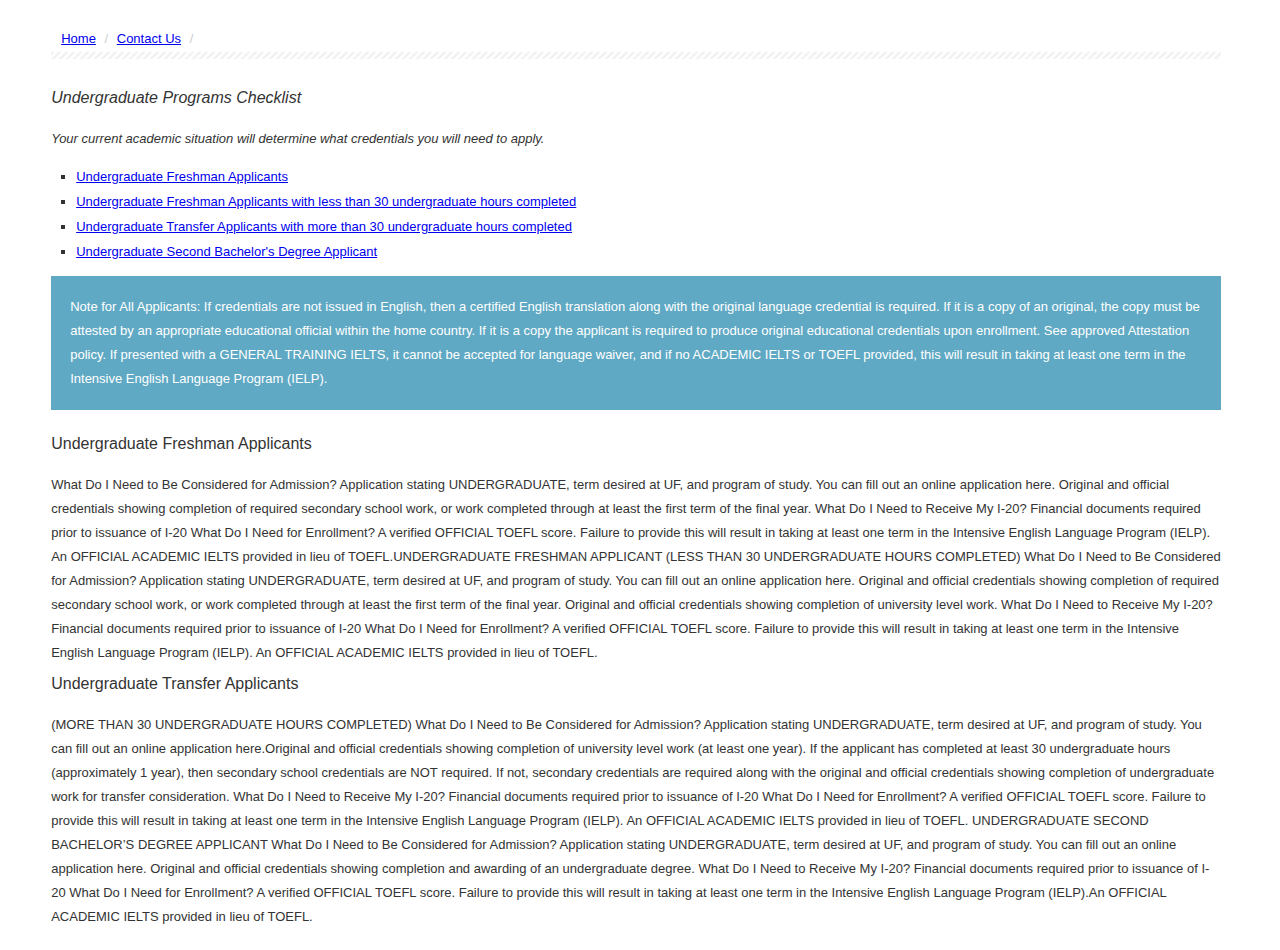
<file: checklist.html>
<!DOCTYPE html>
<!-- saved from url=(0023)http://localhost:49558/ -->
<html lang="en"><head><meta http-equiv="Content-Type" content="text/html; charset=UTF-8">
    <meta charset="utf-8">
    <title>Landing Page 1</title>
    <meta name="viewport" content="width=device-width, initial-scale=1.0 maximum-scale=1.0">
    <meta name="description" content="">
    <meta name="author" content="">
    <!-- Le styles -->
    <link rel="stylesheet" type="text/css" href="css/metro-bootstrap.css">


    <style>
        body
        {
            padding-top: 10px; /* 60px to make the container go all the way to the bottom of the topbar */
            
        }
    </style>
    <!-- Le HTML5 shim, for IE6-8 support of HTML5 elements -->
    <!--[if lt IE 9]>
      <script src="http://html5shim.googlecode.com/svn/trunk/html5.js"></script>
    <![endif]-->
	</head>
<body data-spy="scroll" data-target=".subnav" data-offset="50" screen_capture_injected="true">
	<div class="container fluid">
	   <ul class="breadcrumb">
  <li>
    <a href="./index.html">Home</a> <span class="divider">/</span>
  </li>
  <li>
    <a href="#">Contact Us</a> <span class="divider">/</span>
 
</ul>
	
 <h3><em>Undergraduate Programs Checklist</em></h3>
	<em>Your current academic situation will determine what credentials you will need to apply. </em>

<p>
<ul>
<li><a href="#1">Undergraduate Freshman Applicants</a></li>
<li><a href="#1">Undergraduate Freshman Applicants with less than 30 undergraduate hours completed</a></li>
<li><a href="#1">Undergraduate Transfer Applicants with more than 30 undergraduate hours completed</a></li>
<li><a href="#1">Undergraduate Second Bachelor's Degree Applicant</a></li></ul>
<div class="well">
<h8>Note for All Applicants: 
If credentials are not issued in English, then a certified English translation along with the original language credential is required. If it is a copy of an original, the copy must be attested by an appropriate educational official within the home country.  If it is a copy the applicant is required to produce original educational credentials upon enrollment. See approved Attestation policy. If presented with a GENERAL TRAINING IELTS, it cannot be accepted for language waiver, and if no ACADEMIC IELTS or TOEFL provided, this will result in taking at least one term in the Intensive English Language Program (IELP). ​
</h8></div>


<a name="1"></a><strong><h3>Undergraduate Freshman Applicants</h3></strong>

What Do I Need to Be Considered for Admission?
Application stating UNDERGRADUATE, term desired at UF, and program of study. You can fill out an online application here​.
Original and official credentials showing completion of required secondary school work, or work completed through at least the first term of the final year. 

What Do I Need to Receive My I-20?
Financial documents required prior to issuance of I-20

What Do I Need for Enrollment?
A verified OFFICIAL TOEFL score. Failure to provide this will result in taking at least one term in the Intensive English Language Program (IELP).
An OFFICIAL ACADEMIC IELTS provided in lieu of TOEFL.  
​UNDERGRADUATE FRESHMAN APPLICANT
(LESS THAN 30 UNDERGRADUATE HOURS COMPLETED)

What Do I Need to Be Considered for Admission?
Application stating UNDERGRADUATE, term desired at UF, and program of study. You can fill out an online application here.
Original and official credentials showing completion of required secondary school work, or work completed through at least the first term of the final year.
Original and official credentials showing completion of university level work.  

What Do I Need to Receive My I-20?
Financial documents required prior to issuance of I-20

What Do I Need for Enrollment?
A verified OFFICIAL TOEFL score. Failure to provide this will result in taking at least one term in the Intensive English Language Program (IELP).
An OFFICIAL ACADEMIC IELTS provided in lieu of TOEFL.  

<a name="1"></a><strong><h3>Undergraduate Transfer Applicants</h3></strong>
(MORE THAN 30 UNDERGRADUATE HOURS COMPLETED)

What Do I Need to Be Considered for Admission?
Application stating UNDERGRADUATE, term desired at UF, and program of study. You can fill out an online application here.
​Original and official credentials showing completion of university level work (at least one year). If the applicant has completed at least 30 undergraduate hours (approximately 1 year), then secondary school credentials are NOT required. If not, secondary credentials are required along with the original and official credentials showing completion of undergraduate work for transfer consideration. 

What Do I Need to Receive My I-20?
Financial documents required prior to issuance of I-20

What Do I Need for Enrollment?
 A verified OFFICIAL TOEFL score. Failure to provide this will result in taking at least one term in the Intensive English Language Program (IELP).
​ An OFFICIAL ACADEMIC IELTS provided in lieu of TOEFL.  
UNDERGRADUATE SECOND BACHELOR’S DEGREE APPLICANT

What Do I Need to Be Considered for Admission?
Application stating UNDERGRADUATE, term desired at UF, and program of study.  You can fill out an online application here​. ​
Original and official credentials showing completion and awarding of an undergraduate degree.  
What Do I Need to Receive My I-20?
Financial documents required prior to issuance of I-20

What Do I Need for Enrollment?
A verified OFFICIAL TOEFL score. Failure to provide this will result in taking at least one term in the Intensive English Language Program (IELP).
​An OFFICIAL ACADEMIC IELTS provided in lieu of TOEFL. </p>
       
		</div></div>
        <!-- /.marketing -->
        
        <!-- Footer
      ================================================== -->
      
    <!-- /container -->
    <!-- Le javascript
    ================================================== -->
    <!-- Placed at the end of the document so the pages load faster -->
    <script type="text/javascript" src="docs/jquery-1.8.0.js"></script>
<script type="text/javascript" src="docs/bootstrap-tooltip.js"></script>
<script type="text/javascript" src="docs/bootstrap-alert.js"></script>
<script type="text/javascript" src="docs/bootstrap-button.js"></script>
<script type="text/javascript" src="docs/bootstrap-carousel.js"></script>
<script type="text/javascript" src="docs/bootstrap-collapse.js"></script>
<script type="text/javascript" src="docs/bootstrap-dropdown.js"></script>
<script type="text/javascript" src="docs/bootstrap-modal.js"></script>
<script type="text/javascript" src="docs/bootstrap-popover.js"></script>
<script type="text/javascript" src="docs/bootstrap-scrollspy.js"></script>
<script type="text/javascript" src="docs/bootstrap-tab.js"></script>
<script type="text/javascript" src="docs/bootstrap-transition.js"></script>
<script type="text/javascript" src="docs/bootstrap-typeahead.js"></script>
<script type="text/javascript" src="docs/jquery.validate.js"></script>
<script type="text/javascript" src="docs/jquery.validate.unobtrusive.js"></script>
<script type="text/javascript" src="docs/jquery.unobtrusive-ajax.js"></script>
<script type="text/javascript" src="docs/metro-bootstrap/metro-docs.js"></script>


</body></html>
</file>
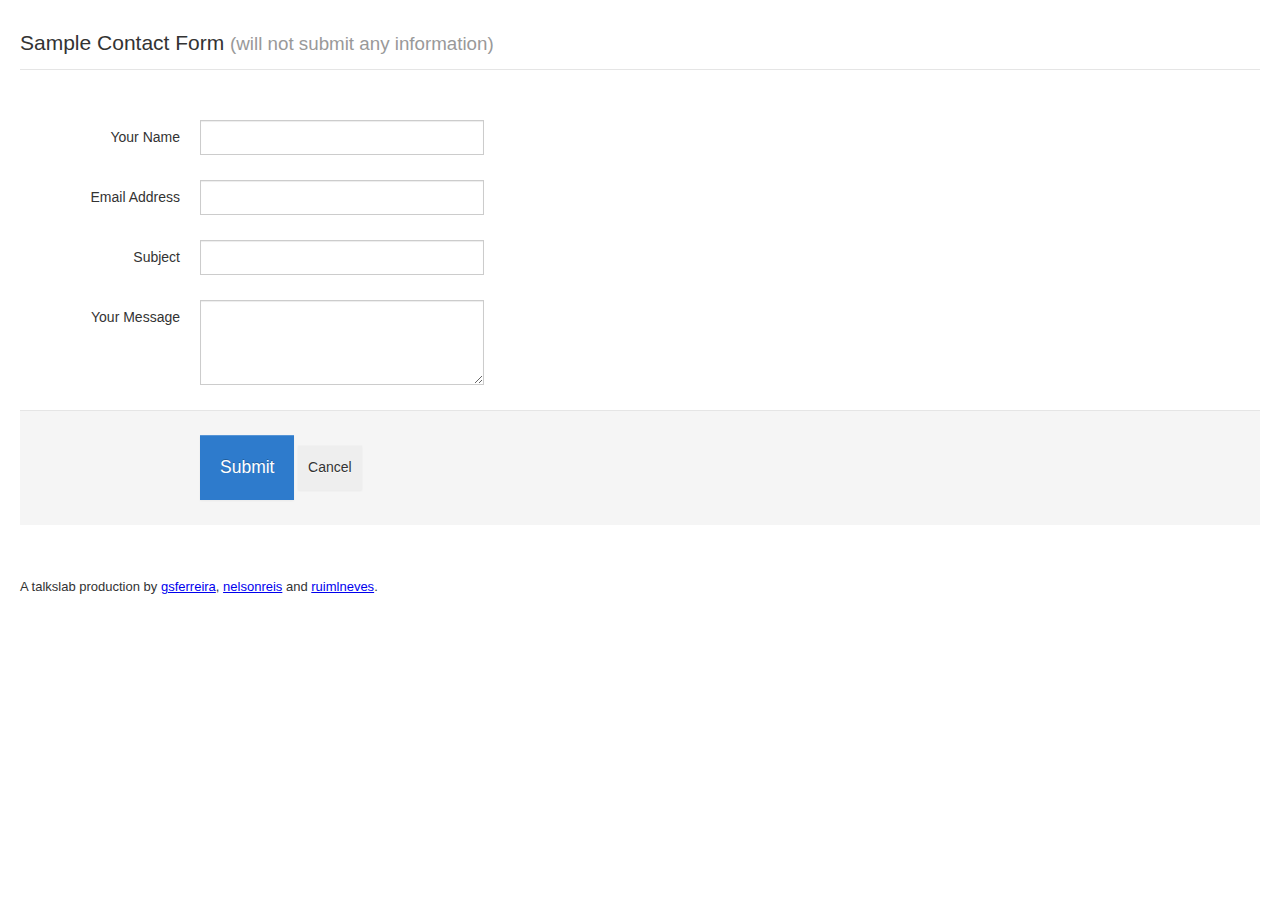
<file: contact.html>
<!DOCTYPE html>
<!-- saved from url=(0023)http://localhost:49558/ -->
<html lang="en"><head><meta http-equiv="Content-Type" content="text/html; charset=UTF-8">
    <meta charset="utf-8">
    <title>metro-bootstrap: Twitter Bootstrap with Metro style</title>
    <meta name="viewport" content="width=device-width, initial-scale=1.0 maximum-scale=1.0">
    <meta name="description" content="">
    <meta name="author" content="">
    <!-- Le styles -->
    <link rel="stylesheet" type="text/css" href="css/metro-bootstrap.css">


    <style>
        body
        {
            padding-top: 10px; /* 60px to make the container go all the way to the bottom of the topbar */
            
        }
    </style>
    <!-- Le HTML5 shim, for IE6-8 support of HTML5 elements -->
    <!--[if lt IE 9]>
      <script src="http://html5shim.googlecode.com/svn/trunk/html5.js"></script>
    <![endif]-->
    
<body class="container-fluid" data-spy="scroll" data-target=".subnav" data-offset="25" screen_capture_injected="true">
    
<form action="" id="contact-form" class="form-horizontal">
<fieldset>
  <legend>Sample Contact Form <small>(will not submit any information)</small></legend>
    <div class="control-group">
      <label class="control-label" for="name">Your Name</label>
      <div class="controls">
        <input type="text" class="input-xlarge" name="name" id="name">
      </div>
    </div>
    <div class="control-group">
      <label class="control-label" for="email">Email Address</label>
      <div class="controls">
        <input type="text" class="input-xlarge" name="email" id="email">
      </div>
    </div>
    <div class="control-group">
      <label class="control-label" for="subject">Subject</label>
      <div class="controls">
        <input type="text" class="input-xlarge" name="subject" id="subject">
      </div>
    </div>
    <div class="control-group">
      <label class="control-label" for="message">Your Message</label>
      <div class="controls">
        <textarea class="input-xlarge" name="message" id="message" rows="3"></textarea>
      </div>
    </div>
    <div class="form-actions">
      <button type="submit" class="btn btn-primary btn-large">Submit</button>
      <button type="reset" class="btn">Cancel</button>
    </div>
  </fieldset>
</form>
    
    
        
        <!-- /.marketing -->
        
        <!-- Footer
      ================================================== -->
        <footer class="footer">
        
        <p>A talkslab production by <a href="http://twitter.com/gsferreira" target="_blank">gsferreira</a>, <a href="http://twitter.com/nelsonreis" target="_blank">nelsonreis</a> and <a href="http://twitter.com/ruimlneves" target="_blank">ruimlneves</a>.</p>
      </footer>
    </div>
    <!-- /container -->
    <!-- Le javascript
    ================================================== -->
    <!-- Placed at the end of the document so the pages load faster -->
    <script type="text/javascript" src="docs/jquery-1.8.0.js"></script>
<script type="text/javascript" src="docs/bootstrap-tooltip.js"></script>
<script type="text/javascript" src="docs/bootstrap-alert.js"></script>
<script type="text/javascript" src="docs/bootstrap-button.js"></script>
<script type="text/javascript" src="docs/bootstrap-carousel.js"></script>
<script type="text/javascript" src="docs/bootstrap-collapse.js"></script>
<script type="text/javascript" src="docs/bootstrap-dropdown.js"></script>
<script type="text/javascript" src="docs/bootstrap-modal.js"></script>
<script type="text/javascript" src="docs/bootstrap-popover.js"></script>
<script type="text/javascript" src="docs/bootstrap-scrollspy.js"></script>
<script type="text/javascript" src="docs/bootstrap-tab.js"></script>
<script type="text/javascript" src="docs/bootstrap-transition.js"></script>
<script type="text/javascript" src="docs/bootstrap-typeahead.js"></script>
<script type="text/javascript" src="docs/jquery.validate.js"></script>
<script type="text/javascript" src="docs/jquery.validate.unobtrusive.js"></script>
<script type="text/javascript" src="docs/jquery.unobtrusive-ajax.js"></script>
<script type="text/javascript" src="docs/metro-bootstrap/metro-docs.js"></script>


</body></html>
</file>
